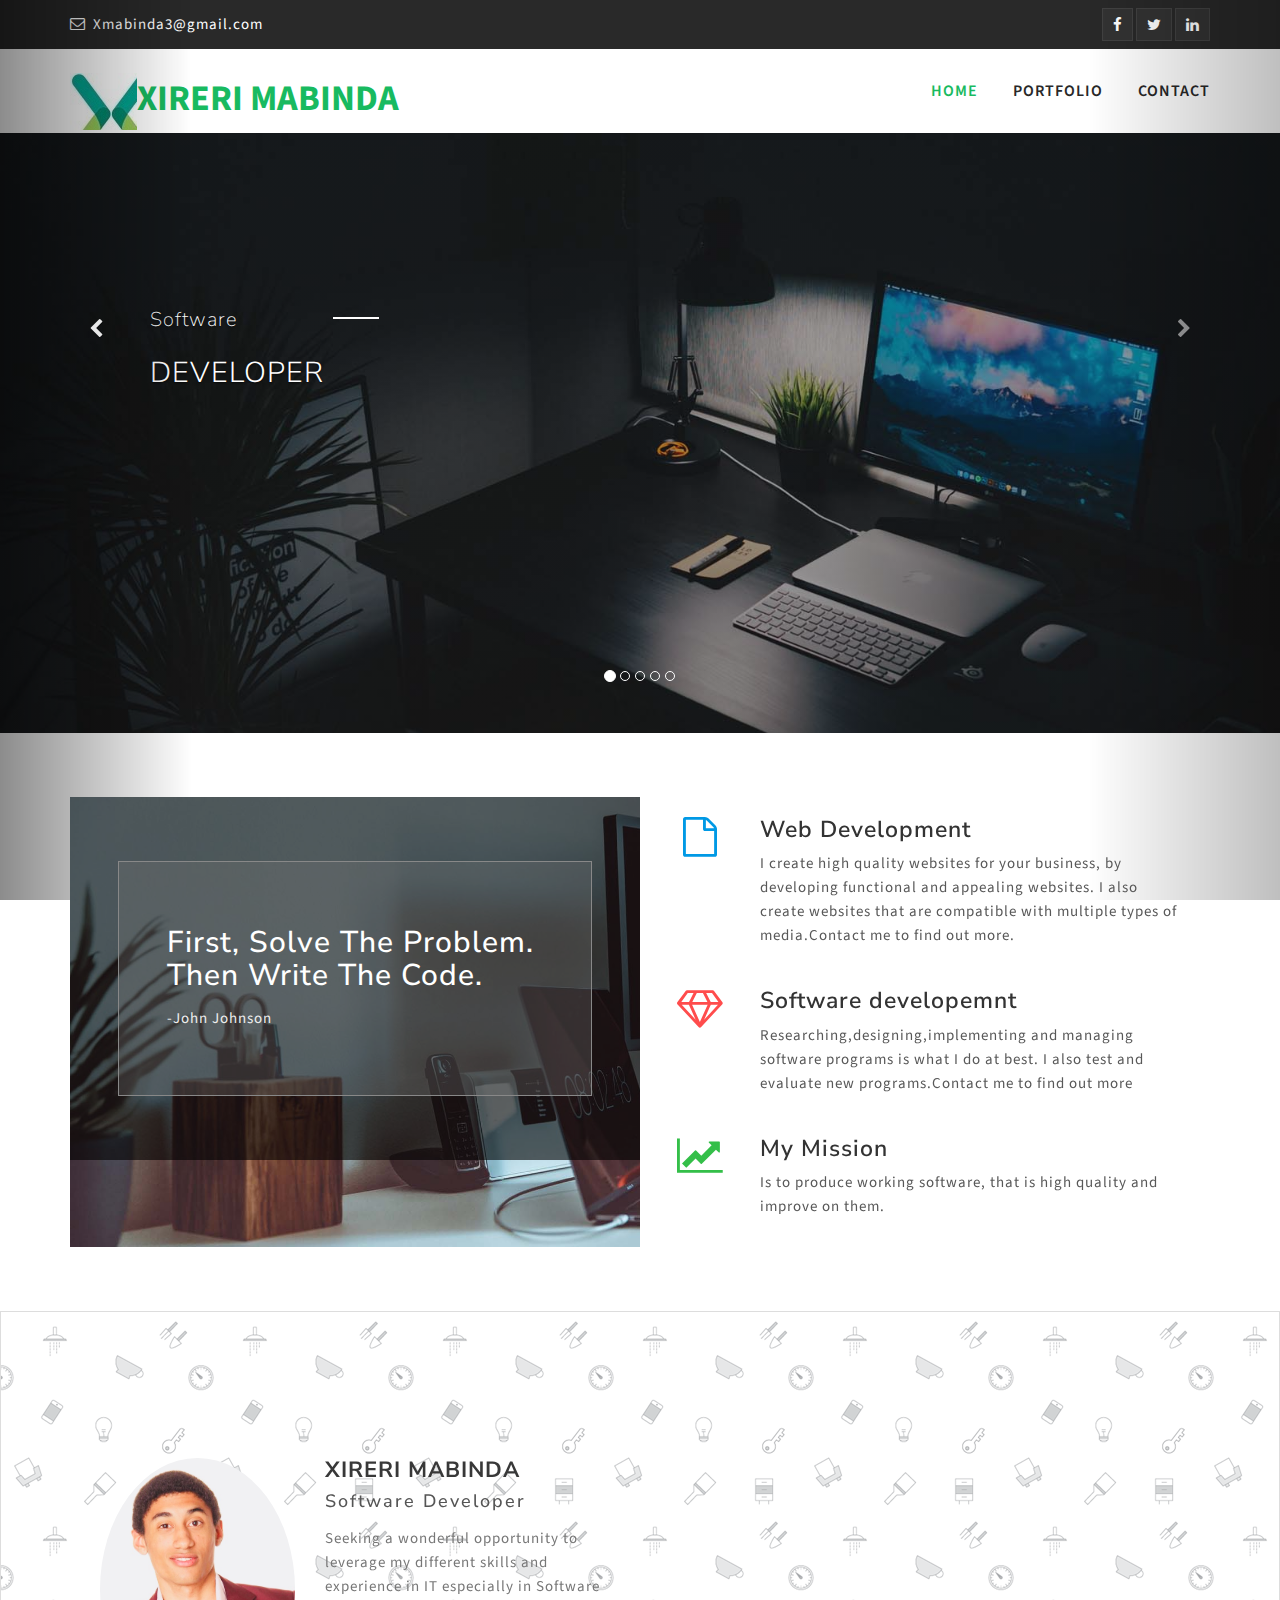
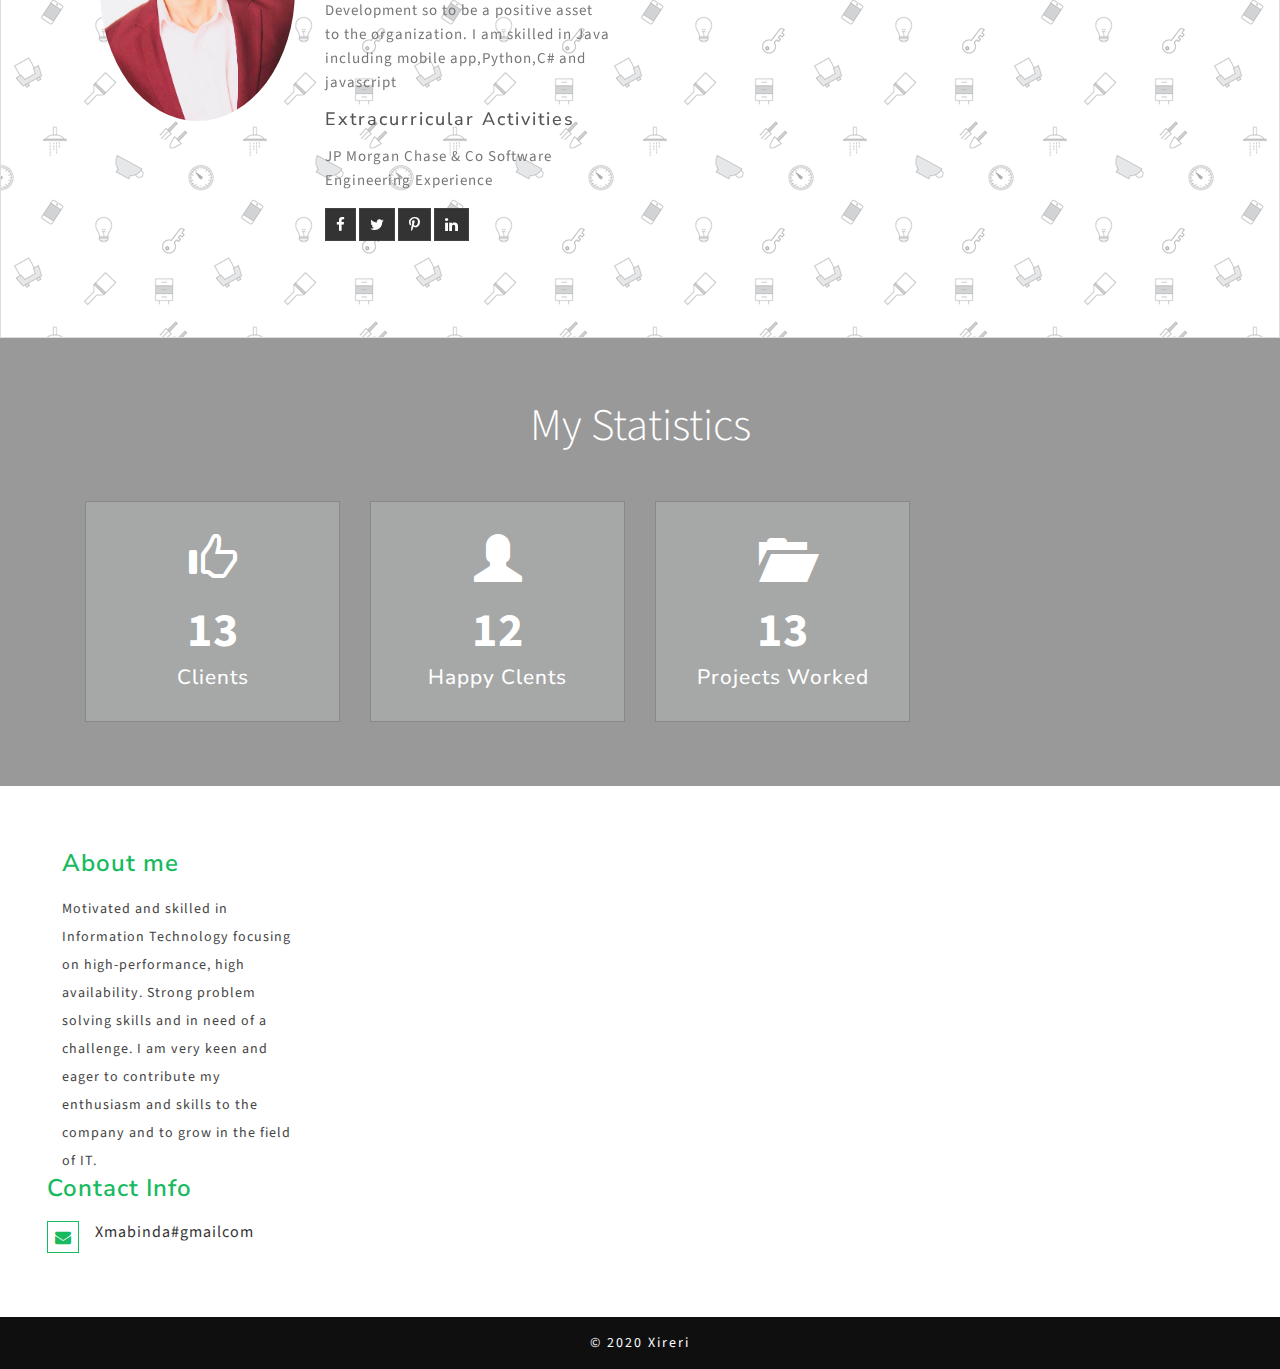
<file: index.html>
﻿
<!DOCTYPE html>
<html>

<head>
	<title>Xireri | Home</title>
	<!--/tags -->
	<meta name="viewport" content="width=device-width, initial-scale=1">
	<meta http-equiv="Content-Type" content="text/html; charset=utf-8" />
	
	<script type="application/x-javascript">
		addEventListener("load", function () {
			setTimeout(hideURLbar, 0);
		}, false);

		function hideURLbar() {
			window.scrollTo(0, 1);
		}
	</script>
	<!--//tags -->
	
	<!-- FlexSlider css -->
		<link rel="stylesheet" href="css/flexslider.css" type="text/css" media="screen" />
	<!-- //FlexSlider css -->

	<link href="css/bootstrap.css" rel="stylesheet" type="text/css" media="all" />
	<link href="css/style.css" rel="stylesheet" type="text/css" media="all" />
	
	<!-- for bootstrap carousel slider -->
	<link rel="stylesheet" href="css/owl.carousel.css" type="text/css" media="all">
	<link rel="stylesheet" href="css/owl.theme.css" type="text/css" media="all">
	<!-- //for bootstrap carousel slider -->
	
	<!-- fontawesome icons  -->
	<link href="css/font-awesome.css" rel="stylesheet">
	
	<!-- google fonts -->
	<link href="//fonts.googleapis.com/css?family=Nunito+Sans:200,200i,300,300i,400,400i,600,600i,700,700i,800,800i,900,900i&amp;subset=latin-ext,vietnamese" rel="stylesheet">
	<link href="//fonts.googleapis.com/css?family=Source+Sans+Pro:200,200i,300,300i,400,400i,600,600i,700,700i,900,900i&amp;subset=cyrillic,cyrillic-ext,greek,greek-ext,latin-ext,vietnamese" rel="stylesheet">
	<!-- //google fonts -->
		
</head>

<body>
	
<!-- header -->
<div class="header">
	<div class="header_top_menu">
		<div class="container">
			<div class="top_header_left">
				<ul>
					<li><i class="fa fa-envelope-o" aria-hidden="true"></i> <a href="mailto:info@example.com"></a>Xmabinda3@gmail.com</li>
				</ul>
			</div>
			<div class="top_header_right">
				<div class="connect-social-icons text-left">
					<a class="facebook" href="https://www.facebook.com/xireri.mabinda"><i class="fa fa-facebook"></i></a>
					<a class="twitter" href="https://www.instagram.com/x_kambrook/?hl=en"><i class="fa fa-twitter"></i></a>
					<a class="linkedin" href="#"><i class="fa fa-linkedin"></i></a>
					
				</div>
			</div>
			<div class="clearfix"> </div>
		</div>
	</div>
	<div class="content white nav-info">
		<nav class="navbar navbar-default" role="navigation">
			<div class="container">
				<div class="navbar-header">
					<button type="button" class="navbar-toggle" data-toggle="collapse" data-target="#bs-example-navbar-collapse-1">
				<span class="sr-only">Toggle navigation</span>
				<span class="icon-bar"></span>
				<span class="icon-bar"></span>
				<span class="icon-bar"></span>
			</button>
					<a class="navbar-brand" href="index.html">
						<h1><h1><img src="images/logox.jpg">Xireri Mabinda</h1>
                        <p></p>
					</a>
				</div>
				<!--/.navbar-header-->
				<div class="collapse navbar-collapse" id="bs-example-navbar-collapse-1">
					<nav>
						<ul class="nav navbar-nav">
							<li class="active"><a href="index.html">Home</a></li>
							<li><a href="portfolio.html">Portfolio</a></li>
							<li><a href="contact.html">Contact</a></li>
						</ul>
					</nav>
				</div>
				<!--/.navbar-collapse-->
				<!--/.navbar-->
			</div>
		</nav>
	</div>
</div>
<!-- //header -->

<!-- banner -->
<div id="myCarousel" class="carousel slide" data-ride="carousel">
	<!-- Indicators -->
	<ol class="carousel-indicators">
		<li data-target="#myCarousel" data-slide-to="0" class="active"></li>
		<li data-target="#myCarousel" data-slide-to="1" class=""></li>
		<li data-target="#myCarousel" data-slide-to="2" class=""></li>
		<li data-target="#myCarousel" data-slide-to="3" class=""></li>
		<li data-target="#myCarousel" data-slide-to="4" class=""></li>
	</ol>
	<div class="carousel-inner" role="listbox">
		<div class="item active">
			<div class="container">
				<div class="carousel-caption">
					<div class="col-md-6 banner_left">
						<h4>Software</h4>
						<h3>Developer</h3>
					</div>
					<div class="col-md-6 banner_right">
						<p></p>
						<div class="port_second-button top_ban_button">
							
						</div>
					</div>
					<div class="clearfix"></div>
				</div>
			</div>
		</div>
		<div class="item item3">
			<div class="container">
				<div class="carousel-caption">
					<h3>Web Developer</span></h3>
					<p></p>
					
				</div>
			</div>
		</div>
		<div class="item item4">
			<div class="container">
				<div class="carousel-caption text-right">
					<h3>My <span>Mission</span></h3>
					<p>See below</p>
					
				</div>
			</div>
		</div>
			</div>
		</div>
	</div>
	<a class="left carousel-control" href="#myCarousel" role="button" data-slide="prev">
		<span class="fa fa-chevron-left" aria-hidden="true"></span>
		<span class="sr-only">Previous</span>
	</a>
	<a class="right carousel-control" href="#myCarousel" role="button" data-slide="next">
		<span class="fa fa-chevron-right" aria-hidden="true"></span>
		<span class="sr-only">Next</span>
	</a>
	<!-- The Modal -->
</div>
<!-- //banner -->

<!-- banner bottom -->
<div class="welcome">
	<div class="container">
		<div class="col-md-6 welcome_left">
			<div class="layer1">
				<div class="welcome_left_info">
					<h3>First, solve the problem. Then Write the code.</h3>
					<p>-John Johnson</p>
					
				</div>
			</div>
		</div>
		<div class="col-md-6 welcome_right">
			<div class="inner_grid1">
				<div class="col-md-2 icon color1">
					<span class="fa fa-file-o" aria-hidden="true"></span>
				</div>
				<div class="col-md-10 grid_info">
					<h3>Web Development</h3>
					<p>I create high quality websites for your business, by developing functional and appealing websites. I also create websites that are compatible with multiple types of media.Contact me to find out more.</p>
				</div>
				<div class="clearfix"></div>
			</div>
			<div class="inner_grid1">
				<div class="col-md-2 icon color2">
					<span class="fa fa-diamond" aria-hidden="true"></span>
				</div>
				<div class="col-md-10 grid_info">
					<h3>Software developemnt</h3>
					<p>Researching,designing,implementing and managing software programs is what I do at best. I also test and evaluate new programs.Contact me to find out more</p>
				</div>
				<div class="clearfix"></div>
			</div>
			<div class="inner_grid1">
				<div class="col-md-2 icon color3">
					<span class="fa fa-line-chart" aria-hidden="true"></span>
				</div>
				<div class="col-md-10 grid_info">
					<h3>My Mission</h3>
					<p> Is to produce working software, that is high quality and improve on them.</p>
				</div>
				<div class="clearfix"></div>
			</div>
		</div>
		<div class="clearfix"></div>
	</div>
</div>
<!-- //banner bottom -->

<!-- me-->
<div class="team" id="team">
	<h3 class="heading"></h3>
	<div class="container">
		<div class="flexslider-info">
			<section class="slider">
				<div class="flexslider">
					<ul class="slides">
						<li>
							<div class="slider-info1">
								<div class="col-md-6">
									<div class="col-md-5 team-grid-1">
										<img src="images/Xireri.jpg" alt="" />
									</div>
									<div class="col-md-7 team-grid-2">
										<h4>Xireri Mabinda</h4>
										<h5 style="bold"> Software Developer</h5>
										<p>Seeking a wonderful opportunity to leverage my different skills and experience in IT especially in Software Development so to be a positive asset to the organization. I am skilled in Java including mobile app,Python,C# and javascript</p>
										<h5 style="bold">Extracurricular activities</h5>
										<p>JP Morgan Chase & Co Software Engineering Experience</p>
										<div class="connect-social-icons text-left">
											<a class="facebook" href="https://www.facebook.com/xireri.mabinda"><i class="fa fa-facebook"></i></a>
											<a class="twitter" href="https://www.instagram.com/x_kambrook/?hl=en"><i class="fa fa-twitter"></i></a>
											<a class="pinterest" href="#"><i class="fa fa-pinterest-p"></i></a>
											<a class="linkedin" href="#"><i class="fa fa-linkedin"></i></a>
										</div>
									</div>
									<div class="clearfix"></div>
								</div>
								
									
									<div class="clearfix"></div>
								</div>
									<div class="clearfix"></div>
							</div>
						</li>
						
					</ul>
				</div>
			</section>
		</div>
	</div>
</div>
<!-- //Team -->



		
		
		<div class="clearfix"> </div>
	</div>
</div>
<!-- testimonials free consulting -->

<!-- counter -->
<div class="services-bottom stats">
	<div class="banner-dott1">
		<div class="container">
			<h3 class="heading">My Statistics</h3>
		<div class="stats-counter">
		  <div class="col-md-3 counter_stats_grid-top">
			<div class="counter_stats_grid">
				<div class="stats_count_grid_left">
				<span class="glyphicon glyphicon-thumbs-up" aria-hidden="true"></span>
				</div>
				<div class="stats_count_grid_right">
					<p class="counter">13</p> 
				</div>
				<div class="clearfix"> </div>
				<h4>Clients</h4>
			</div>
		</div>
		<div class="col-md-3 counter_stats_grid-top">
			<div class="counter_stats_grid">
				<div class="stats_count_grid_left">
					<span class="glyphicon glyphicon-user" aria-hidden="true"></span>
				</div>
				<div class="stats_count_grid_right">
					<p class="counter">12</p> 
				</div>
				<div class="clearfix"> </div>
				<h4>Happy Clents</h4>
			</div>
		</div>
		<div class="col-md-3 counter_stats_grid-top">
			<div class="counter_stats_grid">
				<div class="stats_count_grid_left">
					<span class="glyphicon glyphicon-folder-open" aria-hidden="true"></span>
				</div>
				<div class="stats_count_grid_right">
					<p class="counter">13</p> 
				</div>
				<div class="clearfix"> </div>
				<h4>Projects Worked</h4>
			</div>
		</div>
		
			<div class="clearfix"> </div>
		</div>
	</div>
	</div>
</div>
<!-- //counter -->


<!-- footer -->
<div class="footer_top_head">
	<div class="container-fluid">
		<div class="col-md-3 footer_grid">
			<h3>About me</h3>
			<p>Motivated and skilled in Information Technology focusing on high-performance, high availability. Strong problem solving skills and in need of a challenge.  I am very keen and eager to contribute my enthusiasm and skills to the company and to grow in the field of IT.
			
		</div>
		
		</div>
		<div class="col-md-3 footer_grid">
			<h3>Contact Info</h3>
			<ul class="address">
				<li><i class="fa fa-envelope" aria-hidden="true"></i><a href="mailto:info@example.com"></a>Xmabinda#gmailcom</li>
			</ul>
		</div>
		
		<div class="clearfix"> </div>
	</div>
</div>
<div class="footer_main">
	<div class="container">
		<div class="footer_bottom1">
			<p>© 2020 Xireri</p>
		</div>
	</div>
</div>
<!-- //footer -->

	
	<!-- js -->
	<script type="text/javascript" src="js/jquery-2.1.4.min.js"></script>

	<script type="text/javascript" src="js/bootstrap-3.1.1.min.js"></script>
	
	<!-- stats -->
	<script src="js/jquery.waypoints.min.js"></script>
	<script src="js/jquery.countup.js"></script>
	<script>
		$('.counter').countUp();
	</script>
	<!-- //stats -->

	<!-- owl carousel -->
	<script src="js/owl.carousel.js"></script>
	<script>
		$(document).ready(function () {
			$("#owl-demo").owlCarousel({

				autoPlay: 3000, //Set AutoPlay to 3 seconds
				autoPlay: true,
				items: 3,
				itemsDesktop: [991, 2],
				itemsDesktopSmall: [414, 4]

			});
		}); 
	</script>
	<!-- //owl carousel -->
	
	<!-- Responsive slider  -->
	<script src="js/responsiveslides.min.js"></script>
	<script>
		$(function () {
			$("#slider4").responsiveSlides({
				auto: true,
				pager: true,
				nav: true,
				speed: 1000,
				namespace: "callbacks",
				before: function () {
					$('.events').append("<li>before event fired.</li>");
				},
				after: function () {
					$('.events').append("<li>after event fired.</li>");
				}
			});
		});
	</script>
	<!-- //Responsive slider  -->

	<!-- Flex slider-script -->
	<script defer src="js/jquery.flexslider.js"></script>
		<script type="text/javascript">
		
		$(window).load(function(){
		  $('.flexslider').flexslider({
			animation: "slide",
			start: function(slider){
			  $('body').removeClass('loading');
			}
		  });
		});
	  </script>
	<!-- //Flex slider-script -->
	
	<!-- start-smooth-scrolling -->
	<script src="js/move-top.js"></script>
	<script src="js/easing.js"></script>
	<script>
		jQuery(document).ready(function ($) {
			$(".scroll").click(function (event) {
				event.preventDefault();

				$('html,body').animate({
					scrollTop: $(this.hash).offset().top
				}, 1000);
			});
		});
	</script>
	<!-- //end-smooth-scrolling -->
	
	<!-- smooth-scrolling-of-move-up -->
	<script>
		$(document).ready(function () {
			/*
			var defaults = {
				containerID: 'toTop', // fading element id
				containerHoverID: 'toTopHover', // fading element hover id
				scrollSpeed: 1200,
				easingType: 'linear' 
			};
			*/

			$().UItoTop({
				easingType: 'easeOutQuart'
			});

		});
	</script>
	<!-- //smooth-scrolling-of-move-up -->
	
	<!-- smooth scrolling js -->
	<script src="js/SmoothScroll.min.js"></script>
	<!-- //smooth scrolling js -->

</body>
</html>
</file>
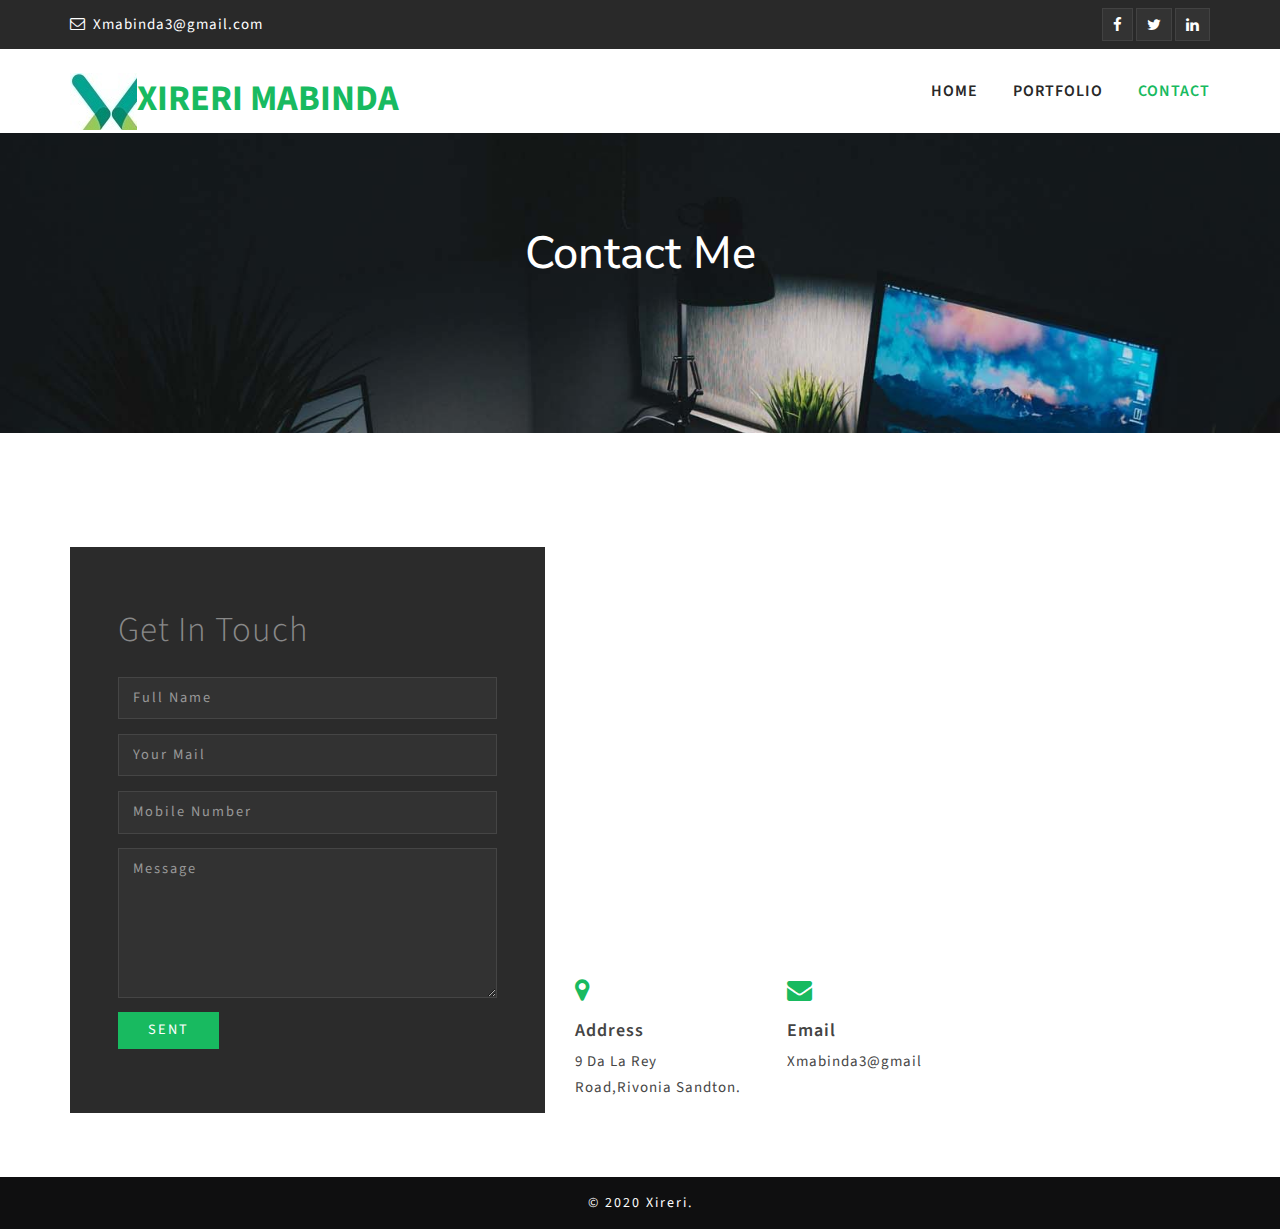
<file: contact.html>
<!DOCTYPE html>
<html>

<head>
	<title>Xireri | Contact</title>
	<!--/tags -->
	<meta name="viewport" content="width=device-width, initial-scale=1">
	<meta http-equiv="Content-Type" content="text/html; charset=utf-8" />
	<meta name="keywords" content="Corporation Responsive web template, Bootstrap Web Templates, Flat Web Templates, Android Compatible web template, 
Smartphone Compatible web template, free webdesigns for Nokia, Samsung, LG, SonyEricsson, Motorola web design" />
	<script type="application/x-javascript">
		addEventListener("load", function () {
			setTimeout(hideURLbar, 0);
		}, false);

		function hideURLbar() {
			window.scrollTo(0, 1);
		}
	</script>
	<!--//tags -->
	
	<link href="css/bootstrap.css" rel="stylesheet" type="text/css" media="all" />
	<link href="css/style.css" rel="stylesheet" type="text/css" media="all" />
	<link href="css/font-awesome.css" rel="stylesheet">
	<!-- //for bootstrap working -->
	
	<link href="//fonts.googleapis.com/css?family=Nunito+Sans:200,200i,300,300i,400,400i,600,600i,700,700i,800,800i,900,900i&amp;subset=latin-ext,vietnamese" rel="stylesheet">
	<link href="//fonts.googleapis.com/css?family=Source+Sans+Pro:200,200i,300,300i,400,400i,600,600i,700,700i,900,900i&amp;subset=cyrillic,cyrillic-ext,greek,greek-ext,latin-ext,vietnamese" rel="stylesheet">
		
</head>

<body>
	<!-- header -->
<div class="header">
	<div class="header_top_menu">
		<div class="container">
		<div class="top_header_left">
				<ul>
					<li><i class="fa fa-envelope-o" aria-hidden="true"></i> <a href="mailto:info@example.com"></a>Xmabinda3@gmail.com</li>
				</ul>
			</div>
			<div class="top_header_right">
				<div class="connect-social-icons text-left">
					<a class="facebook" href="https://www.facebook.com/xireri.mabinda"><i class="fa fa-facebook"></i></a>
					<a class="twitter" href="https://www.instagram.com/x_kambrook/?hl=en"><i class="fa fa-twitter"></i></a>
					<a class="linkedin" href="#"><i class="fa fa-linkedin"></i></a>
				</div>
			</div>
			<div class="clearfix"> </div>
		</div>
	</div>
		<div class="content white nav-info">
			<nav class="navbar navbar-default" role="navigation">
				<div class="container">
					<div class="navbar-header">
						<button type="button" class="navbar-toggle" data-toggle="collapse" data-target="#bs-example-navbar-collapse-1">
					<span class="sr-only">Toggle navigation</span>
					<span class="icon-bar"></span>
					<span class="icon-bar"></span>
					<span class="icon-bar"></span>
				</button>
						<a class="navbar-brand" href="index.html">
							<h1><img src="images/logox.jpg">Xireri Mabinda</h1>
							<p></p>
						</a>
					</div>
					<!--/.navbar-header-->
					<div class="collapse navbar-collapse" id="bs-example-navbar-collapse-1">
						<nav>
							<ul class="nav navbar-nav">
								<li><a href="index.html">Home</a></li>
								<li><a href="Portfolio.html">Portfolio</a></li>
								<li class="active"><a href="contact.html">Contact</a></li>
							</ul>
						</nav>
					</div>
					<!--/.navbar-collapse-->
					<!--/.navbar-->
				</div>
			</nav>
		</div>
	</div>
<!-- banner -->
<div class="banner">
	<h2>Contact Me</h2>
	<p><a href="index.html"></a></p>
</div>
<!--//banner -->

	
<!-- contact -->
<section class="contact" id="contact">
	<div class="container">
		<div class="contact-heading">
			<h3 class="heading"></h3>
		</div>
		<div class="contact-grids">
			<div class=" col-md-5 contact-form">
			<h4 class="heading">Get In Touch</h4>
				<form action="#" method="post">
						<input type="text" placeholder="Full Name" required=""/>
						<input type="email" placeholder="Your Mail" required=""/>
						<input type="text" placeholder="Mobile Number" required=""/>
						<textarea placeholder="Message" required=""></textarea>
						<div class="submit1">
							<input type="submit" value="sent">
						</div>
				</form>
			</div>
			<div class=" col-md-7 map">
				<iframe src="https://www.google.com/maps/embed?pb=!1m18!1m12!1m3!1d1792.0978606125022!2d28.05543399954396!3d-26.059859250370536!2m3!1f0!2f0!3f0!3m2!1i1024!2i768!4f13.1!3m3!1m2!1s0x1e9573aeb1382b49%3A0xa63784c7dfec0ba9!2s9%20De%20La%20Rey%20Rd%2C%20Edenburg%2C%20Sandton%2C%202128!5e0!3m2!1sen!2sza!4v1570700710699!5m2!1sen!2sza" width="600" height="450" frameborder="0" style="border:0;" allowfullscreen=""></iframe>
				<div class="col-md-4 contact-grid1">
					<i class="fa fa-map-marker" aria-hidden="true"></i>
					<div class="contact-right">
						<p>Address</p>
						<span>9 Da La Rey Road,Rivonia <span>Sandton.</span></span>
					</div>
				</div>
				
				<div class="col-md-4 contact-grid1">
					<i class="fa fa-envelope" aria-hidden="true"></i>
					<div class="contact-right">
						<p>Email</p>
						<a href="mailto:info@example.com">Xmabinda3@gmail</a>
						<a href="mailto:info@example1.com"></a>
					</div>
				</div>
				<div class="clearfix"></div>
			</div>
		</div>
	</div>
</section>
<!-- //contact -->




<!-- footer -->

		
		<div class="clearfix"> </div>
	</div>
</div>
<div class="footer_main">
	<div class="container">
				<div class="footer_bottom1">
					<p>© 2020 Xireri. </p>
				</div>
	</div>
</div>
<!-- //footer -->


	<!-- signin Model -->
	<!-- Modal1 -->
	<div class="modal fade" id="myModal1" tabindex="-1" role="dialog">
		<div class="modal-dialog">
			<!-- Modal content-->
			<div class="modal-content">
				<div class="modal-header">
					<button type="button" class="close" data-dismiss="modal">&times;</button>
				</div>
				<div class="modal-body modal-body-sub_grid">
					<div class="main-mailposi">
						<span class="fa fa-envelope-o" aria-hidden="true"></span>
					</div>
					<div class="modal_body_left modal_body_left1">
						<h3 class="heading_signin">LogIn To Your Account</h3>
						<form action="#" method="post">
							<div class="styled-input modal-styled-input-top">
								<input type="text" placeholder="User Name" name="Name" required="">
							</div>
							<div class="styled-input">
								<input type="password" placeholder="Password" name="password" required="">
							</div>
							<input type="submit" value="Sign In">
						</form>
						<div class="clearfix"></div>
					</div>
					<div class="clearfix"></div>
				</div>
			</div>
			<!-- //Modal content-->
		</div>
	</div>
	<!-- //Modal1 -->
	<!-- //signin Model -->

	
	
	<!-- js -->
	<script type="text/javascript" src="js/jquery-2.1.4.min.js"></script>

	<script type="text/javascript" src="js/bootstrap-3.1.1.min.js"></script>
	
	<!-- stats -->
	<script src="js/jquery.waypoints.min.js"></script>
	<script src="js/jquery.countup.js"></script>
	<script>
		$('.counter').countUp();
	</script>
	<!-- //stats -->

	<!-- owl carousel -->
	<script src="js/owl.carousel.js"></script>
	<script>
		$(document).ready(function () {
			$("#owl-demo").owlCarousel({

				autoPlay: 3000, //Set AutoPlay to 3 seconds
				autoPlay: true,
				items: 3,
				itemsDesktop: [991, 2],
				itemsDesktopSmall: [414, 4]

			});
		}); 
	</script>
	<!-- //owl carousel -->
<script src="js/responsiveslides.min.js"></script>
	<script>
		$(function () {
			$("#slider4").responsiveSlides({
				auto: true,
				pager: true,
				nav: true,
				speed: 1000,
				namespace: "callbacks",
				before: function () {
					$('.events').append("<li>before event fired.</li>");
				},
				after: function () {
					$('.events').append("<li>after event fired.</li>");
				}
			});
		});
	</script>

<!-- Flex slider-script -->
	<script defer src="js/jquery.flexslider.js"></script>
		<script type="text/javascript">
		
		$(window).load(function(){
		  $('.flexslider').flexslider({
			animation: "slide",
			start: function(slider){
			  $('body').removeClass('loading');
			}
		  });
		});
	  </script>
<!-- //Flex slider-script -->
<!-- start-smooth-scrolling -->
	<script src="js/move-top.js"></script>
	<script src="js/easing.js"></script>
	<script>
		jQuery(document).ready(function ($) {
			$(".scroll").click(function (event) {
				event.preventDefault();

				$('html,body').animate({
					scrollTop: $(this.hash).offset().top
				}, 1000);
			});
		});
	</script>
	<!-- //end-smooth-scrolling -->
	<!-- smooth-scrolling-of-move-up -->
	<script>
		$(document).ready(function () {
			/*
			var defaults = {
				containerID: 'toTop', // fading element id
				containerHoverID: 'toTopHover', // fading element hover id
				scrollSpeed: 1200,
				easingType: 'linear' 
			};
			*/

			$().UItoTop({
				easingType: 'easeOutQuart'
			});

		});
	</script>
	<!-- //smooth-scrolling-of-move-up -->
	
	<!-- smooth scrolling js -->
	<script src="js/SmoothScroll.min.js"></script>
	<!-- //smooth scrolling js -->

</body>
</html>
</file>
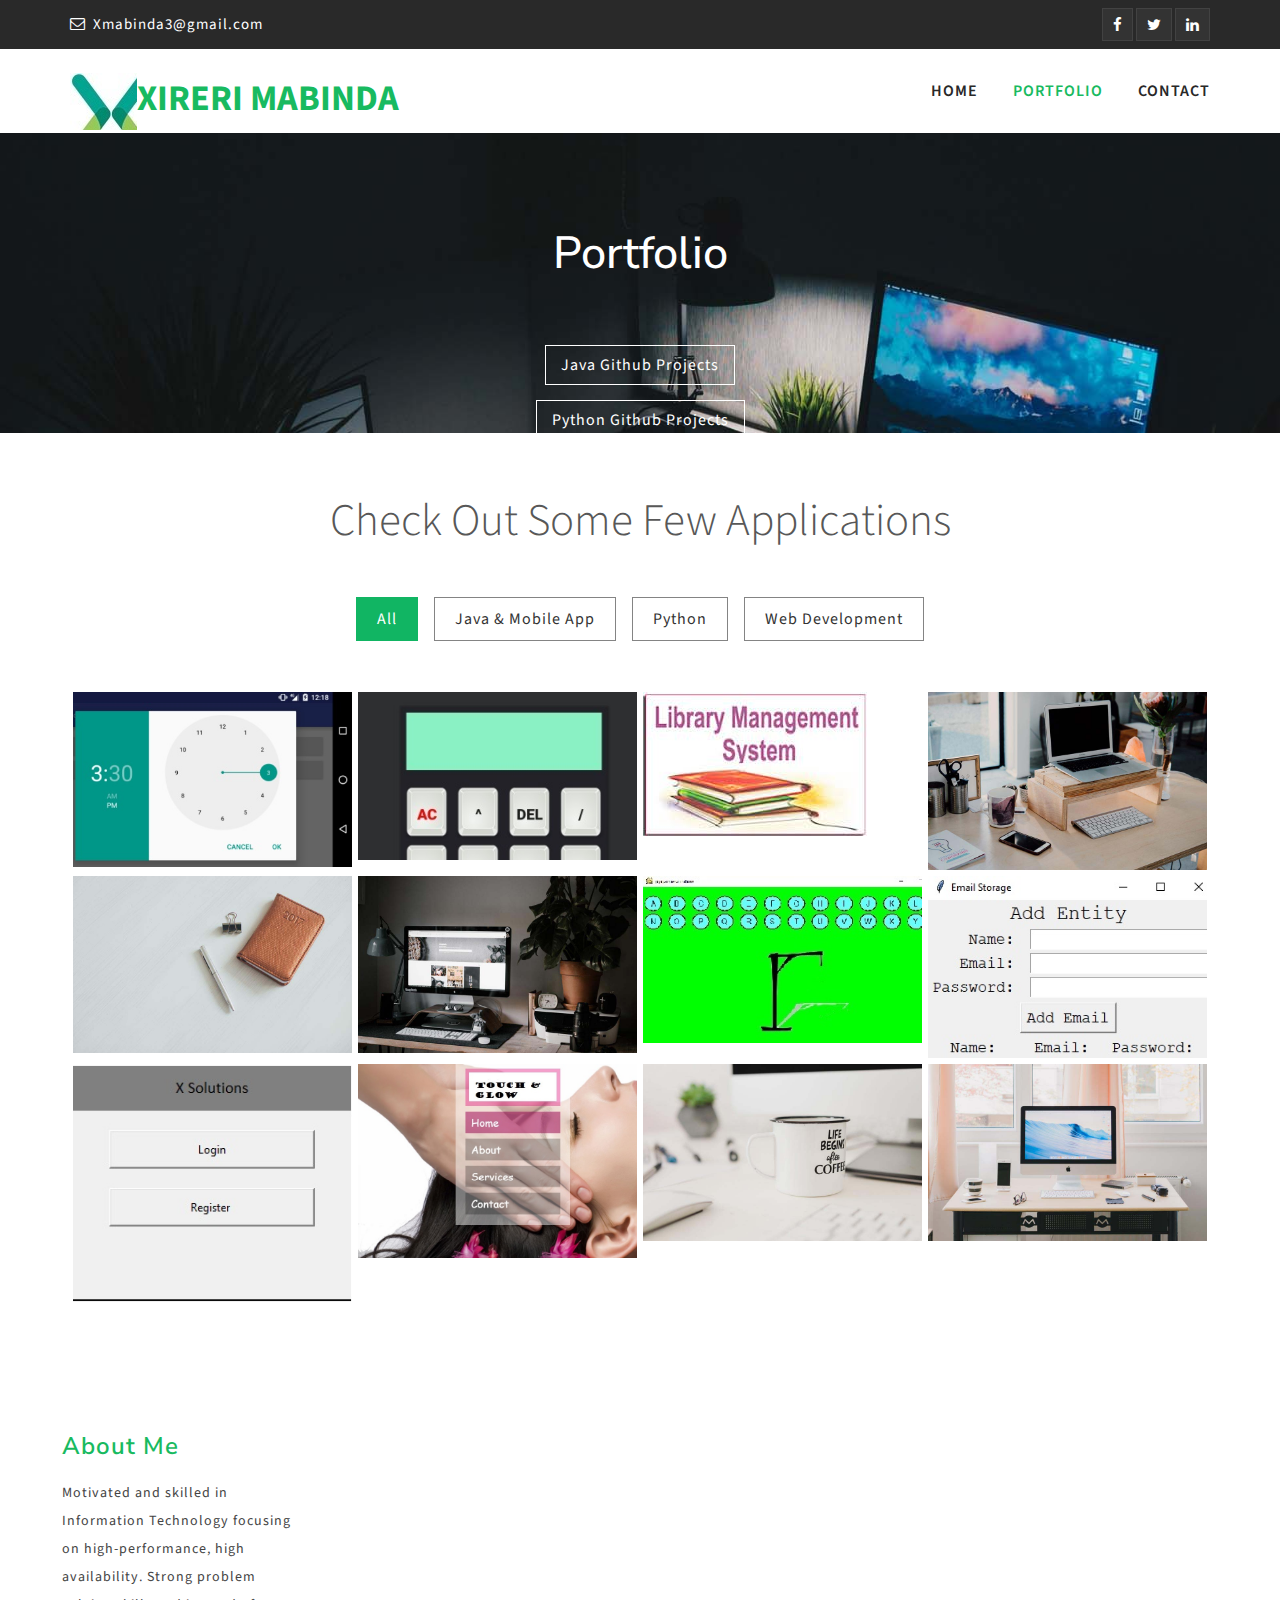
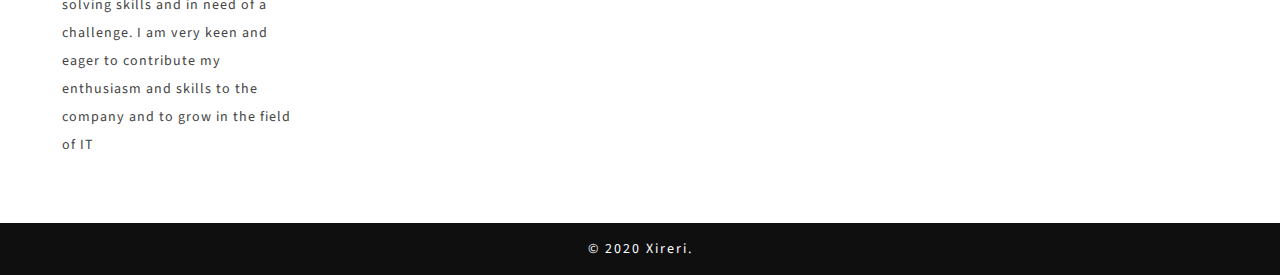
<file: portfolio.html>
<!DOCTYPE html>
<html>

<head>
	<title>Xireri | Portfolio</title>
	<!--/tags -->
	<meta name="viewport" content="width=device-width, initial-scale=1">
	<meta http-equiv="Content-Type" content="text/html; charset=utf-8" />
	<meta name="keywords" content="Corporation Responsive web template, Bootstrap Web Templates, Flat Web Templates, Android Compatible web template, 
Smartphone Compatible web template, free webdesigns for Nokia, Samsung, LG, SonyEricsson, Motorola web design" />
	<script type="application/x-javascript">
		addEventListener("load", function () {
			setTimeout(hideURLbar, 0);
		}, false);

		function hideURLbar() {
			window.scrollTo(0, 1);
		}
	</script>
	<!--//tags -->
	
	<link href="css/bootstrap.css" rel="stylesheet" type="text/css" media="all" />
	<link href="css/style.css" rel="stylesheet" type="text/css" media="all" />
	<link href="css/font-awesome.css" rel="stylesheet">
	<!-- //for bootstrap working -->
	
	<!-- Portfolio-CSS -->
	<link href="css/prettyPhoto.css" rel="stylesheet" type="text/css" />

	<link href="//fonts.googleapis.com/css?family=Nunito+Sans:200,200i,300,300i,400,400i,600,600i,700,700i,800,800i,900,900i&amp;subset=latin-ext,vietnamese" rel="stylesheet">
	<link href="//fonts.googleapis.com/css?family=Source+Sans+Pro:200,200i,300,300i,400,400i,600,600i,700,700i,900,900i&amp;subset=cyrillic,cyrillic-ext,greek,greek-ext,latin-ext,vietnamese" rel="stylesheet">
		
</head>

<body>
	<!-- header -->
<div class="header">
	<div class="header_top_menu">
		<div class="container">
		<div class="top_header_left">
				<ul>
					<li><i class="fa fa-envelope-o" aria-hidden="true"></i> <a href="mailto:info@example.com">Xmabinda3@gmail.com</a></li>
				</ul>
			</div>
			<div class="top_header_right">
				<div class="connect-social-icons text-left">
					<a class="facebook" href="https://www.facebook.com/xireri.mabinda"><i class="fa fa-facebook"></i></a>
					<a class="twitter" href="https://www.instagram.com/x_kambrook/?hl=en"><i class="fa fa-twitter"></i></a>
					<a class="linkedin" href="#"><i class="fa fa-linkedin"></i></a>
				</div>
			</div>
			<div class="clearfix"> </div>
		</div>
	</div>
		<div class="content white nav-info">
			<nav class="navbar navbar-default" role="navigation">
				<div class="container">
					<div class="navbar-header">
						<button type="button" class="navbar-toggle" data-toggle="collapse" data-target="#bs-example-navbar-collapse-1">
					<span class="sr-only">Toggle navigation</span>
					<span class="icon-bar"></span>
					<span class="icon-bar"></span>
					<span class="icon-bar"></span>
				</button>
						<a class="navbar-brand" href="index.html">
							<h1><img src="images/logox.jpg">Xireri Mabinda</h1>
							<p></p>
						</a>
					</div>
					<!--/.navbar-header-->
					<div class="collapse navbar-collapse" id="bs-example-navbar-collapse-1">
						<nav>
							<ul class="nav navbar-nav">
								<li><a href="index.html">Home</a></li>
								<li class="active"><a href="portfolio.html">Portfolio</a></li>
								<li><a href="contact.html">Contact</a></li>
							</ul>
						</nav>
					</div>
					<!--/.navbar-collapse-->
					<!--/.navbar-->
				</div>
			</nav>
		</div>
	</div>
<!-- banner -->
<div class="banner">
	<h2>Portfolio</h2>
	<p><a href="index.html"></a></p>
	<li  class="read" align="center">
				<a href="https://github.com/xireri/Java">Java Github projects</a>
			    </li>
				<li class="read" align="center">
				<a href="https://github.com/xireri/Python">Python Github projects</a>
				</li>
</div>
<!--//banner -->

<!-- Portfolio -->

	<div class="portfolio port_grid port_second" id="portfolio">
		<div class="container">

			<h3 class="heading">Check out some few applications</h3>
			<ul class="portfolio-categ filter">
				<li class="port-filter all active">
					<a href="#">All</a>
				</li>
				<li class="cat-item-1">
					<a href="#" title="programming">Java & Mobile App</a>
				</li>
				<li class="cat-item-2">
					<a href="#" title="Business">Python</a>
				</li>
				<li class="cat-item-3">
					<a href="#" title="Strategy">Web Development</a>
				</li>
			</ul>
			


			<ul class="portfolio-area">

				<li class="portfolio-item2" data-id="id-0" data-type="cat-item-1">
					<div>
						<span class="image-block img-hover">
							<a class="image-zoom" href="images/date.jpg" rel="prettyPhoto[gallery]">
								<figure>
									<img src="images/date.jpg" class="img-responsive port_grid port_second" alt="Corporation">
									<figcaption>
										<h3>Time-picker app</h3>
									</figcaption>
								</figure>
							</a>
						</span>
					</div>
				</li>


				<li class="portfolio-item2" data-id="id-1" data-type="cat-item-1">
					<div>
						<span class="image-block">
							<a class="image-zoom" href="images/calculator.jpg" rel="prettyPhoto[gallery]">
								<figure>
									<img src="images/calculator.jpg" class="img-responsive port_grid port_second" alt="Corporation">
									<figcaption>
										<h3>Calculator App</h3>
									</figcaption>
								</figure>
							</a>
						</span>
					</div>
				</li>


				<li class="portfolio-item2" data-id="id-2" data-type="cat-item-1">
					<div>
						<span class="image-block">
							<a class="image-zoom" href="images/lbs.jpg" rel="prettyPhoto[gallery]">
								<figure>
									<img src="images/lbs.jpg" class="img-responsive port_grid port_second" alt="Corporation">
									<figcaption>
										<h3>Library Management System</h3>
									</figcaption>
								</figure>
							</a>
						</span>
					</div>
				</li>


				<li class="portfolio-item2" data-id="id-3" data-type="cat-item-1">
					<div>
						<span class="image-block">
							<a class="image-zoom" href="images/g4.jpg" rel="prettyPhoto[gallery]">
								<figure>
									<img src="images/g4.jpg" class="img-responsive port_grid port_second" alt="Corporation">
									<figcaption>
										<h3>Time</h3>
									</figcaption>
								</figure>
							</a>
						</span>
					</div>
				</li>


				<li class="portfolio-item2" data-id="id-4" data-type="cat-item-1">
					<div>
						<span class="image-block">
							<a class="image-zoom" href="images/g5.jpg" rel="prettyPhoto[gallery]">
								<figure>
									<img src="images/g5.jpg" class="img-responsive port_grid port_second" alt="Corporation">
									<figcaption>
										<h3>Rainbow</h3>
									</figcaption>
								</figure>
							</a>
						</span>
					</div>
				</li>


				<li class="portfolio-item2" data-id="id-5" data-type="cat-item-1">
					<div>
						<span class="image-block">
							<a class="image-zoom" href="images/g6.jpg" rel="prettyPhoto[gallery]">
								<figure>
									<img src="images/g6.jpg" class="img-responsive port_grid port_second" alt="Corporation">
									<figcaption>
										<h3>Fizzbuzz</h3>
									</figcaption>
								</figure>
							</a>
						</span>
					</div>
				</li>
				<li class="portfolio-item2" data-id="id-5" data-type="cat-item-2">
					<div>
						<span class="image-block">
							<a class="image-zoom" href="images/hangman.jpg" rel="prettyPhoto[gallery]">
								<figure>
									<img src="images/hangman.jpg" class="img-responsive port_grid port_second" alt="Corporation">
									<figcaption>
										<h3>Hangman Game</h3>
									</figcaption>
								</figure>
							</a>
						</span>
					</div>
				</li>


				<li class="portfolio-item2" data-id="id-6" data-type="cat-item-2">
					<div>
						<span class="image-block">
							<a class="image-zoom" href="images/email.jpg" rel="prettyPhoto[gallery]">
								<figure>
									<img src="images/email.jpg" class="img-responsive port_grid port_second" alt="Corporation">
									<figcaption>
										<h3>Email/Register</h3>
									</figcaption>
								</figure>
							</a>
						</span>
					</div>
				</li>

				<li class="portfolio-item2" data-id="id-9" data-type="cat-item-2">
					<div>
						<span class="image-block">
							<a class="image-zoom" href="images/login.jpg" rel="prettyPhoto[gallery]">
								<figure>
									<img src="images/login.jpg" class="img-responsive port_grid port_second" alt="Corporation">
									<figcaption>
										<h3>Login & Register</h3>
									</figcaption>
								</figure>
							</a>
						</span>
					</div>
				</li>

				<li class="portfolio-item2" data-id="id-7" data-type="cat-item-3">
					<div>
						<span class="image-block">
							<a class="image-zoom" href="images/touch.jpg" rel="prettyPhoto[gallery]">
								<figure>
									<img src="images/touch.jpg" class="img-responsive port_grid port_second" alt="Corporation">
									<figcaption>
										<h3>Touch & Glow Beauty Spa</h3>
									</figcaption>
								</figure>
							</a>
						</span>
					</div>
				</li>
				<li class="portfolio-item2" data-id="id-9" data-type="cat-item-1">
					<div>
						<span class="image-block">
							<a class="image-zoom" href="images/g10.jpg" rel="prettyPhoto[gallery]">
								<figure>
									<img src="images/g10.jpg" class="img-responsive port_grid port_second" alt="Corporation">
									<figcaption>
										<h3>Grosspay/Netpay</h3>
									</figcaption>
								</figure>
							</a>
						</span>
					</div>
				</li>

				<li class="portfolio-item2" data-id="id-8" data-type="cat-item-1">
					<div>
						<span class="image-block">
							<a class="image-zoom" href="images/g2.jpg" rel="prettyPhoto[gallery]">
								<figure>
									<img src="images/g2.jpg" class="img-responsive port_grid port_second" alt="Corporation">
									<figcaption>
										<h3>2 numbers</h3>
									</figcaption>
								</figure>
							</a>
						</span>
					</div>
				</li>
				<div class="column-clear"></div>
			</ul>
			<!--end portfolio-area -->
		</div>
	</div>
<!-- //Portfolio -->

	


<!-- footer -->
<div class="footer_top_head">
	<div class="container-fluid">
		<div class="col-md-3 footer_grid">
			<h3>About Me</h3>
			<p>Motivated and skilled in Information Technology focusing on high-performance, high availability. Strong problem solving skills and in need of a challenge.  I am very keen and eager to contribute my enthusiasm and skills to the company and to grow in the field of IT</p>
			
		</div>
		
		
		<div class="clearfix"> </div>
	</div>
</div>
<div class="footer_main">
	<div class="container">
				<div class="footer_bottom1">
					<p>© 2020 Xireri. </p>
				</div>
	</div>
</div>
<!-- //footer -->


	<!-- signin Model -->
	<!-- Modal1 -->
	<div class="modal fade" id="myModal1" tabindex="-1" role="dialog">
		<div class="modal-dialog">
			<!-- Modal content-->
			<div class="modal-content">
				<div class="modal-header">
					<button type="button" class="close" data-dismiss="modal">&times;</button>
				</div>
				<div class="modal-body modal-body-sub_grid">
					<div class="main-mailposi">
						<span class="fa fa-envelope-o" aria-hidden="true"></span>
					</div>
					<div class="modal_body_left modal_body_left1">
						<h3 class="heading_signin"></h3>
						<form action="#" method="post">
							<div class="styled-input modal-styled-input-top">
								<input type="text" placeholder="User Name" name="Name" required="">
							</div>
							<div class="styled-input">
								<input type="password" placeholder="Password" name="password" required="">
							</div>
							<input type="submit" value="Sign In">
						</form>
						<div class="clearfix"></div>
					</div>
					<div class="clearfix"></div>
				</div>
			</div>
			<!-- //Modal content-->
		</div>
	</div>
	<!-- //Modal1 -->
	<!-- //signin Model -->

	
	
	<!-- js -->
	<script type="text/javascript" src="js/jquery-2.1.4.min.js"></script>

	<script type="text/javascript" src="js/bootstrap-3.1.1.min.js"></script>
	
<!-- start-smooth-scrolling -->
	<script src="js/move-top.js"></script>
	<script src="js/easing.js"></script>
	<script>
		jQuery(document).ready(function ($) {
			$(".scroll").click(function (event) {
				event.preventDefault();

				$('html,body').animate({
					scrollTop: $(this.hash).offset().top
				}, 1000);
			});
		});
	</script>
	<!-- //end-smooth-scrolling -->
	<!-- smooth-scrolling-of-move-up -->
	<script>
		$(document).ready(function () {
			/*
			var defaults = {
				containerID: 'toTop', // fading element id
				containerHoverID: 'toTopHover', // fading element hover id
				scrollSpeed: 1200,
				easingType: 'linear' 
			};
			*/

			$().UItoTop({
				easingType: 'easeOutQuart'
			});

		});
	</script>
	<!-- //smooth-scrolling-of-move-up -->
	
	<!-- smooth scrolling js -->
	<script src="js/SmoothScroll.min.js"></script>
	<!-- //smooth scrolling js -->

	<!-- jQuery-Photo-filter-lightbox-Gallery-plugin -->
	<script type="text/javascript" src="js/jquery-1.7.2.js"></script>
	<script src="js/jquery.quicksand.js" type="text/javascript"></script>
	<script src="js/script.js" type="text/javascript"></script>
	<script src="js/jquery.prettyPhoto.js" type="text/javascript"></script>
	<!-- //jQuery-Photo-filter-lightbox-Gallery-plugin -->
	
</body>
</html>
</file>
<file: css/style.css>
html,
body {
	margin: 0;
	font-size: 100%;
	background: #fff;
	font-family: 'Source Sans Pro', sans-serif;
}

body a {
	text-decoration: none;
	transition: 0.5s all;
	-webkit-transition: 0.5s all;
	-moz-transition: 0.5s all;
	-o-transition: 0.5s all;
	-ms-transition: 0.5s all;
}

a:hover {
	text-decoration: none;
}

input[type="button"],
input[type="submit"] {
	transition: 0.5s all;
	-webkit-transition: 0.5s all;
	-moz-transition: 0.5s all;
	-o-transition: 0.5s all;
	-ms-transition: 0.5s all;
}

h1,
h2,
h3,
h4,
h5,
h6 {
	margin: 0;
	font-family: 'Nunito Sans', sans-serif;
}

p {
	margin: 0;
	letter-spacing: 1px;
	font-size: 0.9em;
}

ul {
	margin: 0;
	padding: 0;
}

label {
	margin: 0;
}


/*-- header --*/

.top_header_left{
	float:left;
	margin: .3em 0 0;
}
.top_header_left ul li{
	display:inline-block;
	margin-right:2em;
	font-size:15px;
	color: #FFF;
    letter-spacing: 1px;
}
.top_header_left ul li i {
    padding-right:0.2em;
    color: #FFF;
}
.top_header_left ul li a{
	color:#FFF;
    letter-spacing: 1px;
	text-decoration:none;
}
.top_header_left ul li a:hover{
	color: #18ba60;
}
.top_header_right{
	float: right;
}
/*-- social-icons --*/
/*--top header start here--*/
.connect-social-icons.text-left a {
    display: inline-block;
}
.connect-social-icons i {
    font-size: 15px;
    background: #333;
    padding: 8px 10px;
    color: #fff;
    border: 1px solid #424242;
    transition: 0.5s all;
    -webkit-transition: 0.5s all;
    -o-transition: 0.5s all;
    -ms-transition: 0.5s all;
    -moz-transition: 0.5s all;
}
a.login {
    font-size: 15px;
    background: #18ba60;
    border: 1px solid #18ba60;
	color: #fff;
    padding: 5px 15px;
	text-transform: uppercase;
    font-weight: 600;
    letter-spacing: 1px;
}
a.login:hover {
    background: none;
    border: 1px solid #fff;
}
.connect-social-icons i:hover {
    background: transparent;
    color: #fff;
    border: 1px solid #fff;
    transition: 0.5s all;
    -webkit-transition: 0.5s all;
    -o-transition: 0.5s all;
    -ms-transition: 0.5s all;
    -moz-transition: 0.5s all;
}
.top-header-main {
    padding: 1em 0em;
}
.header-address h6 {
    font-size:0.9em;
    color: #fff;
    display: inline-block;
}
.logo h1 {
    font-size:2.5em;
}
.port_second_port_grid_banner_nav {
    margin: 0 auto;
    width: 100%;
    background: #333;
    padding: 0 2em;
}
.header_top_menu {
    background: #292929;
    padding: 0.5em 1em;
}
/*-- //social-icons --*/
.header-1 {
    background: url(../images/banner1.jpg) 0px 0px no-repeat;
    background-size: cover;
    min-height: 380px;
}
/*--header--*/

.content {
	margin: 0;
	padding: 0px;
}

.content p:last-child {
	margin: 0;
}

.content a.button {
	display: inline-block;
	padding: 10px 20px;
	background: #ff0;
	color: #000;
	text-decoration: none;
}

.content a.button:hover {
	background: #000;
	color: #ff0;
}

.content.title {
	position: relative;
	background: #333;
}

.navbar-nav {
	float: right;
	margin: 0;
}

.content.title h1 span.demo {
	display: inline-block;
	font-size: .5em;
	padding: 10px;
	background: #fff;
	color: #333;
	vertical-align: top;
}

.content.title .back-to-article {
	position: absolute;
	bottom: -20px;
	left: 20px;
}

.content.title .back-to-article a {
	padding: 10px 20px;
	background: #23B684;
	color: #fff;
	text-decoration: none;
}

.content.title .back-to-article a:hover {
	background: #23B684;
}

.content.title .back-to-article a i {
	margin-left: 5px;
}

.content.white {
	background: #fff;
	padding: 1em 0;
}

.content.black {
	background: #000;
}

.content.black p {
	color: #999;
}

.content.black p a {
	color: #08c;
}

.navbar {
	position: relative;
	min-height: 50px;
	margin-bottom: 0!important;
	border: 1px solid transparent;
}

.navbar-default {
	background-color: #fff;
	border-color: #fff;
}

.navbar-brand {
	float: left;
	padding: 0!important;
	font-size: 18px;
	line-height: 0px!important;
	height: 0px!important;
	text-transform: uppercase;
}

.navbar-default a.navbar-brand h1 {
	color: #18ba60;
	font-weight: bold;
    margin-top: 7px;
	font-family: 'Source Sans Pro', sans-serif;
}

.navbar-default .navbar-nav>li>a {
	color: #282828;
	font-size: 1em;
	letter-spacing: 1px;
	font-weight: 600;
	text-transform: uppercase;
    padding: 15px 0px 15px 15px;
}
.navbar > .container .navbar-brand, .navbar > .container-fluid .navbar-brand {
    margin-left: 0;
}

.navbar-nav>li>a {
	padding-top: 18px;
	padding-bottom: 15px;
}

.navbar-default .navbar-nav>li>a:hover,
.navbar-default .navbar-nav>li>a.active {
	color: #18ba60;
}
.navbar-default .navbar-nav>.open>a, .navbar-default .navbar-nav>.open>a:hover, .navbar-default .navbar-nav>.open>a:focus {
    background-color: rgba(35, 182, 132, 0);
    color: #18ba60;
}

.navbar-default .navbar-toggle:hover,
.navbar-default .navbar-toggle:focus {
	background-color: #202020;
}

.navbar-default .navbar-toggle .icon-bar {
	background-color: #fff;
}

.navbar-default .navbar-nav>.active>a:before {
	background: #ff4f81;
	transform: translateX(0);
	-webkit-transform: translateX(0);
	-moz-transform: translateX(0);
	-o-transform: translateX(0);
	-ms-transform: translateX(0);
}

.navbar-toggle {
	position: relative;
	float: right;
	margin-right: 0;
	padding: 9px 10px;
	margin-top: 8px;
	margin-bottom: 8px;
	background-color: #282828;
	background-image: none;
	border: 1px solid transparent;
	border-radius: 0;
}

.navbar-default .navbar-nav>.active>a,
.navbar-default .navbar-nav>.active>a:hover,
.navbar-default .navbar-nav>.active>a:focus {
	color: #18ba60;
	background: none;
}

.navbar-nav>li {
	float: left;
	margin-left: 20px;
}

.navbar-default .navbar-toggle {
	border-color: #202020;
}
.navbar-collapse {
	padding: 0;
}
.dropdown-menu .divider {
	height: 0;
	margin: 0;
	overflow: none;
	background: none;
}

.dropdown-menu .divider {
	border-bottom: 1px solid #E8E7EC;
	padding: 3px 0;
}

.main-content {
	padding: 3em 0;
}
.dropdown-menu {
    min-width: 150px;
    text-align: center;
    background: #FFF;
}
.dropdown-menu.columns-2 {
	min-width: 400px;
}

.dropdown-menu.columns-3 {
	min-width: 600px;
}

.dropdown-menu li a {
	padding: 8px 15px;
	font-size: 1em;
    letter-spacing: 1px;
    font-weight: 700;
    text-transform: uppercase;
	color:#000;
    text-align: left;
}
.dropdown-menu > li > a:hover, .dropdown-menu > li > a:focus {
    color: #18ba60;
    text-decoration: none;
    background-color: rgba(245, 245, 245, 0);
    padding-left: 20px;
}
.multi-column-dropdown {
	list-style: none;
}

.multi-column-dropdown li a {
	display: block;
	clear: both;
	line-height: 1.428571429;
	color: #333;
	white-space: normal;
}

.multi-column-dropdown li a:hover {
	text-decoration: none;
	color: #23B684;
	background: none;
}

@media (max-width:767px) {
	.dropdown-menu.multi-column {
		min-width: 240px !important;
		overflow-x: hidden;
	}
	.navbar-nav {
		float: left;
		margin: 0;
		margin-left: 0em;
		width: 100%;
		background: #fff;
		margin-top: 1em;
	}
}


/*-- banner --*/

.carousel .item {
	background: -webkit-linear-gradient(rgba(23, 22, 23, 0.2), rgba(23, 22, 23, 0.5)), url(../images/banner1.jpg) no-repeat;
	background: -moz-linear-gradient(rgba(23, 22, 23, 0.2), rgba(23, 22, 23, 0.5)), url(../images/banner1.jpg) no-repeat;
	background: -ms-linear-gradient(rgba(23, 22, 23, 0.2), rgba(23, 22, 23, 0.5)), url(../images/banner1.jpg) no-repeat;
	background: linear-gradient(rgba(23, 22, 23, 0.2), rgba(23, 22, 23, 0.5)), url(../images/banner1.jpg) no-repeat;
	background-size: cover;
}

.carousel .item.item2 {
	background: -webkit-linear-gradient(rgba(23, 22, 23, 0.2), rgba(23, 22, 23, 0.5)), url(../images/banner2.jpg) no-repeat;
	background: -moz-linear-gradient(rgba(23, 22, 23, 0.2), rgba(23, 22, 23, 0.5)), url(../images/banner2.jpg) no-repeat;
	background: -ms-linear-gradient(rgba(23, 22, 23, 0.2), rgba(23, 22, 23, 0.5)), url(../images/banner2.jpg) no-repeat;
	background: linear-gradient(rgba(23, 22, 23, 0.2), rgba(23, 22, 23, 0.5)), url(../images/banner2.jpg) no-repeat;
	background-size: cover;
}

.carousel .item.item3 {
	background: -webkit-linear-gradient(rgba(23, 22, 23, 0.2), rgba(23, 22, 23, 0.5)), url(../images/banner3.jpg) no-repeat;
	background: -moz-linear-gradient(rgba(23, 22, 23, 0.2), rgba(23, 22, 23, 0.5)), url(../images/banner3.jpg) no-repeat;
	background: -ms-linear-gradient(rgba(23, 22, 23, 0.2), rgba(23, 22, 23, 0.5)), url(../images/banner3.jpg) no-repeat;
	background: linear-gradient(rgba(23, 22, 23, 0.2), rgba(23, 22, 23, 0.5)), url(../images/banner3.jpg) no-repeat;
	background-size: cover;
}

.carousel .item.item4 {
	background: -webkit-linear-gradient(rgba(23, 22, 23, 0.2), rgba(23, 22, 23, 0.5)), url(../images/banner4.jpg) no-repeat;
	background: -moz-linear-gradient(rgba(23, 22, 23, 0.2), rgba(23, 22, 23, 0.5)), url(../images/banner4.jpg) no-repeat;
	background: -ms-linear-gradient(rgba(23, 22, 23, 0.2), rgba(23, 22, 23, 0.5)), url(../images/banner4.jpg) no-repeat;
	background: linear-gradient(rgba(23, 22, 23, 0.2), rgba(23, 22, 23, 0.5)), url(../images/banner4.jpg) no-repeat;
	background-size: cover;
}

.carousel .item.item5 {
	background: -webkit-linear-gradient(rgba(23, 22, 23, 0.2), rgba(23, 22, 23, 0.5)), url(../images/banner5.jpg) no-repeat;
	background: -moz-linear-gradient(rgba(23, 22, 23, 0.2), rgba(23, 22, 23, 0.5)), url(../images/banner5.jpg) no-repeat;
	background: -ms-linear-gradient(rgba(23, 22, 23, 0.2), rgba(23, 22, 23, 0.5)), url(../images/banner5.jpg) no-repeat;
	background: linear-gradient(rgba(23, 22, 23, 0.2), rgba(23, 22, 23, 0.5)), url(../images/banner5.jpg) no-repeat;
	background-size: cover;
}

.carousel-caption h2,
.carousel-caption h3 {
	font-size: 2em;
	font-weight: 300;
	letter-spacing: 1px;
	line-height: 50px;
    text-transform: uppercase;
}
.carousel-caption h4 {
    font-size: 20px;
    letter-spacing: 1px;
    margin-bottom: 1em;
	position: relative;
    font-weight: 100;
}
.carousel-caption h4:after{
	position: absolute;
	left: 30%;
	top: 35%;
	width: 10%;
	height: 2px;
	background: #fff;
	content:"";
}

.carousel-caption h2 span,
.carousel-caption h3 span {
	font-weight: 700;
}
.banner_left,.banner_right{
	padding:0 2em;
 }
.carousel-caption p {
    letter-spacing: 4px;
    font-size: 1em;
    line-height: 1.8em;
    font-weight: 300;
    color: #fff;
    margin: 1em 0 2em;
    text-transform: capitalize;
}
.carousel-caption a {
	color: #fff;
	letter-spacing: 1px;
	padding: 11px 20px;
	background: none;
	font-size: 0.9em;
	border-radius: 0;
	border: 1px solid #fff;
}

.carousel-caption a:hover {
    background: #18ba60;
    border: 1px solid #18ba60;
}

.codes {
	padding: 5em 0;
	background: #fff;
}

.codes.port_secondbg2 {
	background: #E74C3C;
	background-image: -webkit-linear-gradient(#ff9d2f, #ff6126);
	background-image: -moz-linear-gradient(#ff9d2f, #ff6126);
	background-image: -ms-linear-gradient(#ff9d2f, #ff6126);
	background-image: linear-gradient(#ff9d2f, #ff6126);
	padding-bottom: 10em;
}

.codes.port_secondbg3 {
	background: #3498DB;
	padding-bottom: 10em;
}

.codes.port_secondbg4 {
	background: #2ECC71;
	padding-bottom: 10em;
}

.carousel.slide.grid_3.grid_4 {
	border-top: 10px solid #3ACFD5;
	border-bottom: 10px solid #3a4ed5;
	-webkit-box-sizing: border-box;
	-moz-box-sizing: border-box;
	box-sizing: border-box;
	background-position: 0 0, 100% 0;
	background-repeat: no-repeat;
	-webkit-background-size: 10px 100%;
	-moz-background-size: 10px 100%;
	background-size: 10px 100%;
	background-image: url([data-uri]ÃƒÂ¢Ã¢â€šÂ¬Ã‚Â¦0iMSIgaGVpZ2h0PSIxIiBmaWxsPSJ1cmwoI2xlc3NoYXQtZ2VuZXJhdGVkKSIgLz48L3N2Zz4=), url([data-uri]ÃƒÂ¢Ã¢â€šÂ¬Ã‚Â¦0iMSIgaGVpZ2h0PSIxIiBmaWxsPSJ1cmwoI2xlc3NoYXQtZ2VuZXJhdGVkKSIgLz48L3N2Zz4=);
	background-image: -webkit-linear-gradient(top, #3acfd5 0%, #3a4ed5 100%), -webkit-linear-gradient(top, #3acfd5 0%, #3a4ed5 100%);
	background-image: -moz-linear-gradient(top, #3acfd5 0%, #3a4ed5 100%), -moz-linear-gradient(top, #3acfd5 0%, #3a4ed5 100%);
	background-image: -o-linear-gradient(top, #3acfd5 0%, #3a4ed5 100%), -o-linear-gradient(top, #3acfd5 0%, #3a4ed5 100%);
	background-image: linear-gradient(to bottom, #3acfd5 0%, #3a4ed5 100%), linear-gradient(to bottom, #3acfd5 0%, #3a4ed5 100%);
}
.carousel-indicators {
	bottom: 0%;
	left: 50%;
}

.carousel-caption {
	position: inherit;
	min-height: 660px!important;
	padding-top: 12em;
	text-align: left;
}
.carousel-control {
	line-height: 33em;
}
.text-center{
	text-align:center;
	margin: 0 10em;
}
.text-right{
	text-align:right;
}

.layer1 {
    background: rgba(0, 0, 0, 0.6);
    padding: 4em 3em;
}
/*-- //banner --*/

/*-- model_signin --*/
.modal-body.modal-body-sub_grid input[type="text"], .modal-body.modal-body-sub_grid input[type="email"], .modal-body.modal-body-sub_grid input[type="password"] {
    font-size: 14px;
    letter-spacing: 1px;
    color: #777;
    padding: 10px;
    border: 0;
    width: 100%;
    border: 1px solid #dcdcdc;
    background: none;
    -webkit-appearance: none;
    outline: none;
    margin-bottom: 20px;
}
.modal-body.modal-body-sub_grid input[type="submit"] {
    border: none;
    padding: 10px 40px;
    font-size: 14px;
    outline: none;
    text-transform: uppercase;
    margin: 0;
    font-weight: 700;
    letter-spacing: 1px;
    background: #18ba60;
    color: #fff;
    margin: 0;
}
.modal-header {
    border-bottom: 1px solid transparent;
    color: #18ba60;
    font-weight: bold;
    font-size: 30px;
    padding: 20px 10px 0px;
    text-align: center;
    text-transform: uppercase;
    font-family: 'Source Sans Pro', sans-serif;
}
.modal-body p {
    color: #6f6f6f;
    line-height: 25px;
    margin: 2em;
}

.modal-content {
    border-radius: 5px;
}
.modal-body.modal-body-sub_grid input[type="submit"]:hover{
   background: #333;
}
h3.heading_signin {
    font-size: 30px;
    text-transform: capitalize;
    letter-spacing: 1px;
    margin-bottom: 40px;
    text-align: center;
    color: #666;
}

h3.heading_signin span {
    font-weight:300;
}
.modal-content {
    position: relative;
}
.main-mailposi span {
    position: absolute;
    font-size: 70px;
    color: #c3c3c3;
    opacity: .4;
    right: 45%;
    top: -8%;
    transform: rotate(-35deg);
    -ms-transform: rotate(-35deg);
    -webkit-transform: rotate(-35deg);
}
/* placeholder */
.modal-body.modal-body-sub_grid ::-webkit-input-placeholder{
	color:#212121 !important;
}
/* //placeholder */
.modal-body.modal-body-sub_grid p a {
    color: #FF5722;
}
.modal-body.modal-body-sub_grid p {
    line-height: 2em;
    color: #000;
    font-size: 15px;
    margin-bottom: 20px;
}
.modal-body.modal-body-sub_grid {
    padding:0 2em 2em;
    margin-top: 1em;
}
/*-- //model_signin --*/



/*-- Team --*/
.team {
    padding: 5em 0;
    background: url(../images/team.png) repeat 0px 0px;
    border: 1px solid #ddd;
}
.slider-info1 img {
    border-radius: 50%;
}
.slider-info1 h4 {
    font-size: 22px;
    color: #383838;
    text-transform: uppercase;
    font-weight: 700;
    letter-spacing: 1px;
}
.slider-info1 h5 {
    font-size: 18px;
    text-transform: capitalize;
    letter-spacing: 2px;
	margin: 10px 0;
    color: #555;
}
.slider-info1 p {
    font-size: 15px;
    letter-spacing: 1px;
    color: #777;
    line-height: 24px;
	margin: 15px 0;
}

.team .connect-social-icons i:hover {
    background: transparent;
    color: #333;
    border: 1px solid #333;
    transition: 0.5s all;
    -webkit-transition: 0.5s all;
    -o-transition: 0.5s all;
    -ms-transition: 0.5s all;
    -moz-transition: 0.5s all;
}
h3.heading {
    text-align: center;
    font-size: 45px;
	margin-bottom: 50px;
    font-weight: 300;
    text-transform: capitalize;
    letter-spacing: 0px;
    color: #585858;
    font-family: 'Source Sans Pro', sans-serif;
}

/*-- //Team --*/

/* testimonials */

.test_consultant{
	padding:5em 0;
}
.testimonial img{
	width:100%;
}
.testimonial p {
    font-size: 15px;
    letter-spacing: 1px;
    line-height: 24px;
    color: #000;
    margin: 2em 0 0;
	padding-right: 3em;
}
.test_img{
	padding:0;
}
.test_info h4 {
    font-size: 22px;
    text-transform: uppercase;
    font-weight: 700;
    color: #666;
    margin-bottom: 10px;
    margin-top: 10px;
}
.test_info h5 {
    font-size: 18px;
    text-transform: capitalize;
    color: #222;
	letter-spacing: 2px;
    margin-bottom: 10px;
}
.test_consultant h3.heading {
    text-align: left;
}
ul.rating li {
    display: inline-block;
    width: unset;
    margin: 0 3px;
}
ul.rating li span{
    color: #18ba60;
}
.test_info {
    padding-left: 1.5em;
}

/* //testimonials */

/* free consulting */

.consulting-contact-form input[type="text"],
.consulting-contact-form input[type="email"] {
    width: 49%;
	float:left;
    color: #777;
    background: none;
    outline: none;
    font-size: 1em;
    padding: .6em .8em;
    margin-bottom: 1em;
    border: 1px solid #888;
    -webkit-appearance: none;
    display: inline-block;
    letter-spacing: 1px;
}
.consulting-contact-form input.number {
    width: 100%;
	float:left;
    color: #777;
    background: none;
    outline: none;
    font-size: 1em;
    padding: .6em .8em;
    margin-bottom: 1em;
    border: 1px solid #888;
    -webkit-appearance: none;
    display: inline-block;
    letter-spacing: 1px;
}

.consulting-contact-form input[type="email"] {
	margin-left:2%;
}
.consulting-contact-form textarea {
    resize: none;
    width: 100%;
    font-size: 1em;
    background: none;
    color: #777;
    outline: none;
    padding: .6em .8em;
    border: solid 1px #888;
    min-height: 8em;
    -webkit-appearance: none;
    letter-spacing: 1px;
}

.consulting-contact-form input[type="submit"] {
    border: none;
    outline: none;
    color: #fff;
    padding: .6em 3em;
    font-size: 1em;
    font-weight: 600;
    letter-spacing: 1px;
    margin: 1em 1em 0 0;
    -webkit-appearance: none;
    background: #18ba60;
    border: 1px solid #18ba60;
    transition: 0.5s all;
    width: 100%;
    -webkit-transition: 0.5s all;
    -moz-transition: 0.5s all;
}

.consulting-contact-form input[type="submit"]:hover {
    color: #18ba60;
    background: none;
}

/* //free consulting */

/*--slider--*/

#slider2,
#slider3 {
	box-shadow: none;
	-moz-box-shadow: none;
	-webkit-box-shadow: none;
	margin: 0 auto;
}

.rslides_tabs li:first-child {
	margin-left: 0;
}

.rslides_tabs .rslides_here a {
	background: rgba(255, 255, 255, .1);
	color: #fff;
	font-weight: bold;
}

.events {
	list-style: none;
}

.callbacks_container {
	position: relative;
	float: left;
	width: 100%;
}

.callbacks {
	position: relative;
	list-style: none;
	overflow: hidden;
	width: 100%;
	padding: 0;
	margin: 0;
}

.callbacks li {
	position: absolute;
	width: 100%;
}

.callbacks img {
	position: relative;
	z-index: 1;
	height: auto;
	border: 0;
}

.callbacks .caption {
	display: block;
	position: absolute;
	z-index: 2;
	font-size: 20px;
	text-shadow: none;
	color: #fff;
	left: 0;
	right: 0;
	padding: 10px 20px;
	margin: 0;
	max-width: none;
	top: 10%;
	text-align: center;
}

.callbacks_nav {
	position: absolute;
	-webkit-tap-highlight-color: rgba(0, 0, 0, 0);
	bottom: 0%;
	left: 80px;
	opacity: 0.9;
	z-index: 3;
	text-indent: -9999px;
	overflow: hidden;
	text-decoration: none;
	height: 70px;
	width: 70px;
}

.callbacks_nav.next {
	background: #fff url(../images/right1.png) no-repeat 12px 19px;
	left: 167px;
	display:none;
}

.callbacks_nav.prev {
	left: auto;
	background: #fff url(../images/left1.png) no-repeat 12px 19px;
	left: 95px;
	display:none;
}

#slider3-pager a {
	display: inline-block;
}

#slider3-pager span {
	float: left;
}

#slider3-pager span {
	width: 100px;
	height: 15px;
	background: #fff;
	display: inline-block;
	border-radius: 30em;
	opacity: 0.6;
}

#slider3-pager .rslides_here a {
	background: #FFF;
	border-radius: 30em;
	opacity: 1;
}

#slider3-pager a {
	padding: 0;
}

#slider3-pager li {
	display: inline-block;
}

.rslides {
	position: relative;
	list-style: none;
	overflow: hidden;
	width: 100%;
	padding: 0;
}

.rslides li {
	-webkit-backface-visibility: hidden;
	position: absolute;
	display: none;
	width: 100%;
	left: 0;
	top: 0;
}

.rslides li {
	position: relative;
	display: block;
	float: left;
}

.rslides img {
	height: auto;
	border: 0;
    border-radius: 50%;
	-webkit-border-radius: 50%;
	-o-border-radius: 50%;
	-moz-border-radius: 50%;
	-ms-border-radius: 50%;
}

.callbacks_tabs {
	list-style: none;
	position: absolute;
	bottom: -13%;
	left: -1.5%;
	padding: 0;
	margin: 0;
	display: block;
	z-index: 99;
}

.slider-top span {
	font-weight: 600;
}

.callbacks_tabs li {
	display: inline-block;
	margin: 0px 0px;
}


/*----*/

.callbacks_tabs a {
	visibility: hidden;
}

.callbacks_tabs a:after {
	content: "\f111";
	font-size: 0;
	font-family: FontAwesome;
	visibility: visible;
	display: block;
	height: 11px;
	width: 11px;
	display: inline-block;
	border: 1px solid #333;
	border-radius: 50%;
	-webkit-border-radius: 50%;
	-o-border-radius: 50%;
	-moz-border-radius: 50%;
	-ms-border-radius: 50%;
}

.callbacks_here a:after {
	background: #18ba60;
	border: 1px solid #18ba60;
}

/*-- //slider --*/

/* Services */

.services{
	padding:5em 0;
}
.ser_grid1 img {
    width: 100%;
}
.ser_info i.fa.icon {
    text-align: center;
    width: 45px;
    height: 45px;
    line-height: 45px;
    background: #333;
    color: #fff;
    float: left;
}
.ser_info i.fa.fa-plus {
    text-align: center;
    width: 45px;
    height: 45px;
    line-height: 45px;
    background: rgba(24, 186, 96, 0.7);
    color: #fff;
    float: right;
}
.ser_info h4 {
    text-align: center;
    float: left;
    width: 268.25px;
    height: 45px;
    line-height: 45px;
	color:#fff;
	letter-spacing: 1px;
    background: #18ba60;
}
.ser_all a {
    text-align: center;
    font-size: 17px;
    padding: 10px 30px;
    background: #333;
    color: #fff;
	letter-spacing: 1px;
    text-transform: capitalize;
}
.ser_all a:hover {
    background: #18ba60;
}
.ser_all {
    text-align: center;
    margin-top: 3em;
}
.ser_grid1 p {
    margin-top: 1.5em;
    line-height: 24px;
    font-size: 15px;
	color: #333;
	font-weight: 600;
    text-transform: capitalize;
    text-align: center;
}

/* //Services */


/*--/newsletter--*/
.newsletter_main_sectoin {
    padding: 3em 7em;
}
.newsright input[type="email"] {
    outline: none;
    width: 100%;
    padding: 11px 15px;
    color: #848484;
    font-size: 15px;
    border: 1px solid #bbb;
    width: 74%;
    letter-spacing:1px;
    background: none;
}
.newsright input[type="submit"]{
    border: none;
    padding: 13px 20px 12px;
    font-size: 15px;
    outline: none;
    text-transform: uppercase;
    margin: 0 0 0 -4px;
    font-weight: 600;
    letter-spacing: 1px;
    background: #18ba60;
	color:#fff;
}
.newsright input[type="submit"]:hover{
    background: #2b2b2b;
    color: #ffffff;
}
.newsleft h3 {
    font-size: 24px;
    margin-top: 15px;
    color: #333;
    letter-spacing: 3px;
    font-weight: 700;
}
/*--//newsletter--*/

/*-- services-bottom --*/
.services-bottom {
    background: url(../images/banner1.jpg) no-repeat 0px 0px;
    background-size: cover;
    -webkit-background-size: cover;
    -moz-background-size: cover;
    -o-background-size: cover;
    -ms-background-size: cover;
    background-attachment: fixed;
}
.banner-dott1 {
    padding: 5em 0;
    background: rgba(0, 0, 0, 0.4);
}
.stats h3.heading {
    color: #fff;
}
/*-- counter--*/
.stats_count_grid_left {
    text-align: center;
}
.stats_count_grid_left span,.stats_count_grid_right p{
	font-size:3em;
}
.stats_count_grid_right {
    text-align: center;
}
.stats_count_grid_right p{
	color: #fff;
    font-weight: bold;
}
.counter_stats_grid h4 {
    font-size: 1.3em;
    color: #fff;
    margin: 0em 0 0;
    text-transform:capitalize;
    letter-spacing: 1px;
    position: relative;
    text-align: center;
}
.stats_count_grid_left span {
    color:#fff;
    margin-bottom: 15px;
}
.counter_stats_grid {
    background: rgba(221, 223, 226, 0.2);
    padding: 2em 1em;
    border: 1px solid #888;
}
/*-- //counter--*/

/*-- welcome --*/
.welcome{
	padding:5em 0;
}
.grid_info h3 {
    font-size: 23px;
    font-weight: 600;
    color: #333;
    margin-bottom: 10px;
    letter-spacing: 1px;
}
.grid_info p {
    font-size: 15px;
    color: #585858;
    letter-spacing: 1px;
	line-height: 24px;
}
.inner_grid1 {
    margin-bottom: 2.5em;
}
.inner_grid1:nth-child(3) {
    margin-bottom: 0;
}
.inner_grid1:nth-child(1) {
    margin-top: 20px;
}
.icon {
    text-align: center;
}
.icon span.fa {
    font-size: 40px;
    text-align: center;
	color:#999;
}
.color1 span.fa {
	color:#0099e5;
}
.color2 span.fa {
	color:#ff4c4c;
}
.color3 span.fa {
	color:#34bf49;
}

.welcome_left {
    background: url(../images/banner4.jpg) no-repeat 0px 0px;
    background-size: cover;
	min-height: 450px;
    padding: 0;
}
.welcome_left h3 {
    font-size: 30px;
    color: #fff;
    text-transform: capitalize;
    letter-spacing: 1px;
    margin-bottom: 15px;
}
.welcome_left p {
    font-size: 15px;
    color: #eee;
    text-transform: capitalize;
    letter-spacing: 1px;
	line-height: 24px;
}
.read a {
    color: #fff;
    padding: 8px 15px;
    border: 1px solid #fff;
    letter-spacing: 1px;
    text-transform: capitalize;
}
.read a:hover {
    background: #18ba60;
    border: 1px solid #18ba60;
}
.read  {
	margin-top:2em;
}
.welcome_left_info {
    background: rgba(119, 119, 119, 0.3);
    padding: 4em 3em;
    border: 1px solid #888;
}
/*-- //welcome --*/

/*-- footer --*/

.footer_top_head {
	background: #fff;
	padding: 4em 2em;
}

.footer_bottom1 a {
	display: inline-block;
}
.footer_main {
    background: #0f0f10;
    text-align: center;
    padding: 1em 0;
}
ul.tag2:last-child {
	margin: 0;
}

.footer_bottom_grid:nth-child(2) {
	float: right;
	text-align: right;
}

.footer_bottom {
	padding: 2em 0;
}

.index-copy-right {
	background: transparent;
}

.footer_bottom h6 {
	color: #ffffff;
	font-size: 1.4em;
	letter-spacing: 1px;
	margin-bottom: 1em;
	text-transform: uppercase;
	font-weight: 700;
}

.footer_bottom1 p {
	color: #fff;
	font-size: 14px;
	letter-spacing: 2px;
	margin-top: 0em;
}

.footer_bottom1 p a {
	color: #18ba60;
	transition: .5s ease-in;
	-webkit-transition: .5s ease-in;
	-moz-transition: .5s ease-in;
	-o-transition: .5s ease-in;
	-ms-transition: .5s ease-in;
}

.footer_bottom1 p a:hover {
	color: #fff;
	transition: .5s ease-in;
	-webkit-transition: .5s ease-in;
	-moz-transition: .5s ease-in;
	-o-transition: .5s ease-in;
	-ms-transition: .5s ease-in;
}

.social ul {
	padding: 0;
	margin: 0;
}

.social ul li {
	display: inline-block;
}

.social ul li a {
	color: #333;
	text-align: center;
}

.social ul li a i.fa.fa-facebook {
	height: 32px;
	width: 32px;
	line-height: 32px;
	background: #FFFFFF;
	color: #3b5998;
	transition: 0.5s all;
	-webkit-transition: 0.5s all;
	-moz-transition: 0.5s all;
	-o-transition: 0.5s all;
	-ms-transition: 0.5s all;
}

.social ul li a i.fa.fa-facebook:hover {
	height: 32px;
	width: 32px;
	line-height: 32px;
	background: #3b5998;
	color: #FFFFFF;
}

.social ul li a i.fa.fa-twitter {
	height: 32px;
	width: 32px;
	line-height: 32px;
	background: #FFFFFF;
	color: #1da1f2;
	transition: 0.5s all;
	-webkit-transition: 0.5s all;
	-moz-transition: 0.5s all;
	-o-transition: 0.5s all;
	-ms-transition: 0.5s all;
}

.social ul li a i.fa.fa-twitter:hover {
	height: 32px;
	width: 32px;
	line-height: 32px;
	background: #1da1f2;
	color: #FFFFFF;
}

.social ul li a i.fa.fa-rss {
	height: 32px;
	width: 32px;
	line-height: 32px;
	background: #FFFFFF;
	color: #f26522;
	transition: 0.5s all;
	-webkit-transition: 0.5s all;
	-moz-transition: 0.5s all;
	-o-transition: 0.5s all;
	-ms-transition: 0.5s all;
}

.social ul li a i.fa.fa-rss:hover {
	height: 32px;
	width: 32px;
	line-height: 32px;
	background: #f26522;
	color: #FFFFFF;
}

.footer_bottom1 label {
	color: #ff4f81;
	display: block;
	font-size: 0.3em;
	letter-spacing: 3px;
}

.footer_bottom1 h2 {
	font-size: 2.2em;
	text-transform: uppercase;
	text-shadow: 0 1px 2px rgba(0, 0, 0, 0.29);
	color: #fff;
	font-weight: 700;
}

.footer_grid h3, .footer_grid_left h3 {
    font-size: 1.6em;
    color: #18ba60;
    position: relative;
    margin-bottom: 1em;
    font-weight: 600;
    letter-spacing: 1px;
}

.footer_grid_left h3 {
	margin: 0;
}

.footer_grid p {
	color: #444;
	line-height: 2em;
    padding-right: 2em;
    font-size: 14px;
}

.footer_grid_list li,
.address li {
	display: block;
	margin-bottom: 1em;
}

.footer_grid_list li i {
	color: #18ba60;
	padding-right: .5em;
}

.footer_grid_list li a {
	color: #333;
	text-decoration: none;
	line-height: 1.5em;
	letter-spacing: 1px;
	font-size: 0.9em;
}

.footer_grid_list li a:hover {
	color: #999;
}

.footer_grid_list li:last-child,
.address li:last-child {
	margin-bottom: 0;
}

.address li {
	color: #333;
    letter-spacing: 1px;
}

.address li i {
	margin-right: 1em;
    vertical-align: text-top;
	color: #18ba60;
	width: 32px;
	height: 32px;
	text-align: center;
	line-height: 30px;
	border: 1px solid #18ba60;
}

.address li span {
	display: block;
	margin-left: 3em;
	letter-spacing: 1px;
	font-size: 1em;
}

.address li a {
	color: #444;
	text-decoration: none;
}

.address li a:hover {
	color: #999;
	text-decoration: none;
}

.footer_grids {
	margin: 3em 0 0 0;
}

ul.social-icons3.two li a {
	text-align: center;
}
ul.follow {
    margin-top: 1.5em;
}
ul.follow li {
    display: inline-block;
    padding-right: 16px;
}
ul.follow h4 {
    font-size: 17px;
    color: #000;
    letter-spacing: 1px;
}
a.facebook {
    color: #333;
    font-size: 16px;
}
.flickr-grid a img {
    width: 100%;
    padding: 0.3em;
    border: 1px solid #888;
}
.flickr-grid {
    float: left;
    width: 24%;
    margin: 0 0.1em .2em;
}
.footer_grid .read a, .service_grid2 .read a{
    color: #333;
    padding: 8px 15px;
    border: 1px solid #333;
    letter-spacing: 1px;
}
.footer_grid .read a:hover,.service_grid2 .read a:hover {
    background: #18ba60;
	color:#fff;
    border: 1px solid #18ba60;
}
/*-- //footer --*/


.banner {
    background: url(../images/banner1.jpg) no-repeat 0px 0px;
    background-size: cover;
    min-height: 300px;
    padding-top: 6em;
}
.banner h2 {
    text-align: center;
    color: #fff;
    font-size: 45px;
    text-transform: capitalize;
}
.banner p {
    text-align: center;
    font-size: 18px;
    margin: 1em 0;
    color: #eee;
}
.banner p a{
    margin-right: 1em;
    color: #18ba60;
}

/*-- slider-up-arrow --*/

#toTop {
    display: none;
    text-decoration: none;
    position: fixed;
    bottom: 3%;
    right: 3%;
    overflow: hidden;
    width: 32px;
    height: 32px;
    border: none;
    text-indent: 100%;
    background: url("../images/move-up.png") no-repeat 0px 0px;
}

#toTopHover {
    width: 32px;
    height: 32px;
    display: block;
    overflow: hidden;
    float: right;
    opacity: 0;
    -moz-opacity: 0;
    filter: alpha(opacity=0);
}


/*-- //slider-up-arrow --*/


/*-- about page --*/

/*-- pricing --*/
.pricing{
	padding: 5em 0;
}
.port_second-pricing-grid {
    float: left;
    width: 31.5%;
}
.port_second-pricing-grid:nth-child(2){
	margin:0 1em;
}
.pricing-top{
    padding: 2em 0 0;
    background: #c73a40;
    text-align: center;
}
.blue-top{
    background: #1085bf !important;
}
.green-top{
    background: #609835 !important;
}

.pricing-top h3{
	color: #FFF;
    font-size: 1.5em;
    margin: 0;
    text-transform: uppercase;
    letter-spacing: 1px;
}
.topinfo-pricing-info{
    padding: 0em 0 1em;
    background: #c73a40;
}
.topinfo-pricing-info p{
	color:#FFFFFF;
	font-size:1em;
	margin:0;
	text-align:center;
}
.topinfo-pricing-info p span{
    font-size: 3em;
    font-weight: 600;
}
.pricing-bottom{
    background: #FFF;
    text-align: center;
    padding: 0em 0 2em 0;
    border-bottom-left-radius: 5px;
    -webkit-border-bottom-left-radius: 5px;
    -moz-border-bottom-left-radius: 5px;
    -ms-border-bottom-left-radius: 5px;
    -o-border-bottom-left-radius: 5px;
    border-bottom-right-radius: 5px;
    -webkit-border-bottom-right-radius: 5px;
    -moz-border-bottom-right-radius: 5px;
    -ms-border-bottom-right-radius: 5px;
    -o-border-bottom-right-radius: 5px;
}
.pricing-bottom-top {
    padding: 1em 0;
    background: #fd5c63;
}
.pricing-bottom-top p{
    color: #212121;
    margin: 0;
    font-size: .9em;
    line-height: 1.8em;
    font-weight: 600;
    text-transform: uppercase;
}
.pricing-bottom-bottom{
    padding: 3em 0;
    background: #fd5c63;
}
.pricing-bottom-bottom p{
	color: #ffffff;
    font-size: 1em;
    margin: 0 0 1em 0;
}
.pricing-bottom-bottom p span{
	font-weight: 700;
	color: #fff;
	letter-spacing: 1px;
}
p.text {
    margin-bottom: 0;
}
.buy-button {
    margin: 1.5em 0 0 0;
}
.buy-button a{
    background: #212121;
    padding: .5em 1.5em;
	border: solid 1px #333;
    color: #fff;
    letter-spacing: 1px;
}
.buy-button a:hover{
	background: none;
	border: solid 1px #212121;
	color:#212121;
	transition: 0.5s all;
	-webkit-transition: 0.5s all;
	-moz-transition: 0.5s all;
	-o-transition: 0.5s all;
	-ms-transition: 0.5s all;
	text-decoration: none;
}
.first .buy-button a{
	background: #c73a40;
	border: solid 1px #c73a40;
}
.first .buy-button a:hover{
	background: none;
	border: solid 1px #c73a40;
	color: #c73a40;
}
.second .buy-button a{
	background: #1085bf;
	border: solid 1px #1085bf;
}
.second .buy-button a:hover{
	background: none;
	border: solid 1px #1085bf;
	color: #1085bf;
}
.third .buy-button a{
	background: #609835;
	border: solid 1px #609835;
}
.third .buy-button a:hover{
	background: none;
	border: solid 1px #609835;
	color: #609835;
}
.blue-pricing-bottom-top{
    background: #0099e5;
}
.blue-pricing-bottom-top:nth-child(2){
	border-top: solid 1px #1085bf;
}
.green-pricing-bottom-top{
	background: #7ac143;
}
.green-pricing-bottom-top:nth-child(2){
    border-top: solid 1px #609835;
}
.copyright {
    text-align: center;
    margin: 2em 0 0 0;
}
.copyright p {
    color: #FFFFFF;
    font-size: .9em;
    margin: 0;
}
.copyright p a {
    color: #FFFFFF;
    text-decoration: none;
}
.copyright p a:hover {
    color: #FD5C63;
}
/*-- //pricing --*/
#small-dialog,#small-dialog1,#small-dialog2,#small-dialog3,#small-dialog4,#small-dialog5{
    background: white;
    padding: 0;
    max-width: 500px;
    margin: 39px auto;
    position: relative;
    text-align: center;
    border-radius: 5px;
}
/* start state */
.my-mfp-zoom-in #small-dialog {
	opacity: 0;
	-webkit-transition: all 0.2s ease-in-out;
	-moz-transition: all 0.2s ease-in-out;
	-o-transition: all 0.2s ease-in-out;
	transition: all 0.2s ease-in-out;
	-webkit-transform: scale(0.8);
	-moz-transform: scale(0.8);
	-ms-transform: scale(0.8);
	-o-transform: scale(0.8);
	transform: scale(0.8);
}
/* animate in */
.my-mfp-zoom-in.mfp-ready #small-dialog {
	opacity: 1;
	-webkit-transform: scale(1);
	-moz-transform: scale(1);
	-ms-transform: scale(1);
	-o-transform: scale(1);
	transform: scale(1);
}
/* animate out */
.my-mfp-zoom-in.mfp-removing #small-dialog {
	-webkit-transform: scale(0.8);
	-moz-transform: scale(0.8);
	-ms-transform: scale(0.8);
	-o-transform: scale(0.8);
	transform: scale(0.8);
	opacity: 0;
}
/* Dark overlay, start state */
.my-mfp-zoom-in.mfp-bg {
	opacity: 0;
	-webkit-transition: opacity 0.3s ease-out;
	-moz-transition: opacity 0.3s ease-out;
	-o-transition: opacity 0.3s ease-out;
	transition: opacity 0.3s ease-out;
}
/* animate in */
.my-mfp-zoom-in.mfp-ready.mfp-bg {
	opacity: 0.8;
}
/* animate out */
.my-mfp-zoom-in.mfp-removing.mfp-bg {
	opacity: 0;
}
/**
/* Magnific Popup CSS */
.mfp-bg {
	top: 0;
	left: 0;
	width: 100%;
	height: 100%;
	z-index: 1042;
	overflow: hidden;
	position: fixed;
	background:#151515;
	opacity: 0.8;
	filter: alpha(opacity=80); }
.mfp-wrap {
	top: 0;
	left: 0;
	width: 100%;
	height: 100%;
	z-index: 1043;
	position: fixed;
	outline: none !important;
	-webkit-backface-visibility: hidden; }
.mfp-container {
	text-align: center;
	position: absolute;
	width: 100%;
	height: 100%;
	left: 0;
	top: 0;
	padding: 0 8px;
	-webkit-box-sizing: border-box;
	-moz-box-sizing: border-box;
	box-sizing: border-box; }
.mfp-container:before {
	content: '';
	display: inline-block;
	height: 100%;
	vertical-align: middle; }
.mfp-align-top .mfp-container:before {
	display: none; }
.mfp-content {
	position: relative;
	display: inline-block;
	vertical-align: middle;
	margin: 0 auto;
	text-align: left;
	z-index: 1045; }
.mfp-inline-holder .mfp-content,
.mfp-ajax-holder .mfp-content {
	width: 100%;
	cursor: auto; }
.mfp-ajax-cur {
	cursor: progress; }
.mfp-zoom-out-cur, .mfp-zoom-out-cur .mfp-image-holder .mfp-close {
	cursor: -moz-zoom-out;
	cursor: -webkit-zoom-out;
	cursor: zoom-out; }
.mfp-zoom {
	cursor: pointer;
	cursor: -webkit-zoom-in;
	cursor: -moz-zoom-in;
	cursor: zoom-in; 
}
.mfp-auto-cursor .mfp-content {
	cursor: auto; }
.mfp-close, .mfp-arrow, .mfp-preloader, .mfp-counter {
	-webkit-user-select: none;
	-moz-user-select: none;
	user-select: none; 
}
.mfp-loading.mfp-figure {
	display: none; }
.mfp-hide {
  display: none !important; 
}
.mfp-content iframe{
	width:100%;
	min-height:500px;
}
.mfp-preloader {
	color: #cccccc;
	position: absolute;
	top: 50%;
	width: auto;
	text-align: center;
	margin-top: -0.8em;
	left: 8px;
	right: 8px;
	z-index: 1044; 
}
.mfp-preloader a {
	color: #cccccc; 
}
.mfp-preloader a:hover {
	color: white; 
}
.mfp-s-ready .mfp-preloader {
	display: none; 
}
.mfp-s-error .mfp-content {
	display: none; 
}
button.mfp-close,button.mfp-arrow {
	overflow: visible;
    cursor: pointer;
    border: 0;
    background: #dadada;
    -webkit-appearance: none;
    display: block;
    padding: 0;
    z-index: 1046;
}
button::-moz-focus-inner {
	padding: 0;
	border: 0; 
}
.mfp-close {
    width: 35px;
    height: 35px;
    line-height: 17px;
    position: absolute;
    right: 0%;
    top:0%;
    text-decoration: none;
    text-align: center;
    color: white;
    font-style: normal;
    font-size: 28px;
    outline: none;
    padding: 0 !important;
}
.mfp-close:hover, .mfp-close:focus {
    opacity: 1; 
}
.mfp-close-btn-in .mfp-close {
    color: #212121;
    padding: 0 0 7px 0px;
}
.mfp-image-holder .mfp-close,.mfp-iframe-holder .mfp-close {
	color: white;
	right: -6px;
	text-align: right;
	padding-right: 6px;
	width: 100%; 
}
/*-- registration --*/
.signin-form {
    background: #ffffff;
    background-size: cover;
    padding: 2em 2em;
    text-align: center;
    margin: 0 auto;
}
.signin-form h3 {
    font-size: 2em;
    color: #212121;
    font-weight: 700;
    margin: 1em 0;
    text-transform: uppercase;
}
.signin-form h3 span {
    color: #67e1ff;
}
.signin-form img {
    border-radius: 50%;
}
.login-form {
    margin: 1em 0 2.5em;
}
.signin-form input[type="email"],.signin-form input[type="text"], .signin-form input[type="password"] {
    width: 94%;
    padding: 1em 1em 1em 1em;
    font-size: 0.9em;
    margin: 1em 0;
    outline: none;
    color: #212121;
    border: none;
    border-bottom: 1px solid #212121;
    letter-spacing: 1px;
}
.signin-form input[type="email"] {
    background: none;
    display: block;
}
.signin-form input[type="text"] {
    background: none;
    display: block;
}
.signin-form input[type="password"] {
     background: none;
    display: block;
}
::-webkit-input-placeholder{
	color:#212121 !important;
}
.signin-form input[type="submit"] {
    outline: none;
    padding: 0.9em 0;
    width: 100%;
    text-align: center;
    font-size: 1em;
    margin-top: 1em;
    border: none;
    color: #FFFFFF;
    cursor: pointer;
    background: #18ba60;
    letter-spacing: 2px;
    box-shadow: 0px 2px 1px rgba(28, 28, 29, 0.42);	
}
.signin-form input[type="submit"]:hover {
    color: #fff;
    background: #212121;
    transition: .5s all;
	-webkit-transition: .5s all;
    -moz-transition: .5s all;
    -o-transition: .5s all;
    -ms-transition: .5s all;
}
.signin-form p a {
    font-size: 0.875em;
    color: #212121;
    letter-spacing: 1px;
}
/*-- // pricing --*/

/*-- who we are --*/
.who{
	background: url(../images/banner2.jpg) no-repeat 0px 0px;
	background-size: cover;
}
.who_grid_left img {
    width: 100%;
}
.layer {
    background: rgba(0, 0, 0, 0.6);
	padding: 5em 0;
}
.who h3.heading{
	color:#fff;
}
.who_grid_left h3 {
    color: #18ba60;
    font-size: 35px;
    font-weight: 600;
    text-transform: capitalize;
    text-shadow: 0 1px 2px rgba(0, 0, 0, .6);
}
.who_grid_left h4 {
    color: #fff;
    font-size: 22px;
    line-height: 30px;
    margin: 1em 0;
    letter-spacing: 1px;
}
.who_grid_left p {
    color: #bbb;
    font-size: 16px;
    line-height: 26px;
    letter-spacing: 2px;
}
.who_grid_left p.listing{
    margin: 1em 0;
    color: #ddd;
    font-size: 16px;
}
.who_grid_left p.listing i{
    margin-right: .5em;
    color: #18ba60;
}
.progress {
    height: 10px;
    margin-top: 1em;
    margin-bottom: 0em;
    background-color:rgba(236, 236, 236, 0.14);
    -webkit-border-radius: 0;
    -moz-border-radius: 0;
    -o-border-radius: 0;
    -ms-border-radius: 0;
    border-radius: 0;
}	
.bar-grids { 
   margin: 40px 40px 0px;
}
.who_grid_right p {
    color: #dadada;
    line-height: 26px;
    font-size: 16px;
    letter-spacing: 2px;
    margin-top: 1em;
}
.bar-grids h6 {
    font-size: 18px;
    color: #ccc;
    margin-bottom: 0.5em;
    letter-spacing: 2px;
}	
.bar-grids h6 span {
    float: right;
    font-size: 0.9em;
}
.mid-bar {
    margin: 1.3em 0;
}
.progress-bar {
    background-color: #fff;
}
/*-- //who we are --*/
/*-- //about page --*/


/*-- services page --*/

.service_grid1 img {
    width: 100%;
}
.service_grid1 {
    padding: 0;
}
.service_grid2 h3 {
    text-align: center;
    font-size: 26px;
    color: #333;
    margin-top: 30px;
    margin-bottom: 20px;
}
.service_grid2 p {
    font-size: 15px;
    letter-spacing: 1px;
    line-height: 25px;
    text-align: center;
    color: #888;
}
.service_grid2 {
    text-align: center;
    border: 1px solid #e4e4e4;
    height: 285px;
    background: #fefefe;
}

/*-- services page --*/


/* contact */
.contact{
	padding:5em 0;
}
.contact-form input[type="text"],.contact-form input[type="email"],textarea{
    margin: .5em 0;
    padding: .7em 1em;
    font-size: .9em;
    width: 100%;
    background: #323232;
    border: 1px solid #454545;
	color:#fff;
	letter-spacing: 2px;

}
textarea{
	height:150px;
}
.contact-form input[type="text"]:focus,.contact-form input[type="email"]:focus,.contact-form textarea:focus{
    box-shadow: none;
    border: 1px solid transparent;
}
.contact-form input[type="text"]:focus,.contact-form input[type="email"]:focus,.contact-form textarea:focus {
    outline: none;
}
.contact-form ::-webkit-input-placeholder{
	color:#999 !important;
}
.contact-form input[type="submit"] {
    background: #18ba60;
    border: 1px solid #18ba60;
    padding: .5em 2em;
    text-transform: uppercase;
    color: #fff;
    font-size: .9em;
    letter-spacing: 2px;
}
.contact-form  input[type="submit"]:hover{
	background: none;
    border: 1px solid #333;
	color:#fff;
}
.map iframe {
    border: 5px solid rgba(153, 153, 153, 0.5);
    width: 100%;
    height: 400px;
    margin-bottom: 1.5em;
}
.contact-form {
    padding: 4em 3em;
    background: #2b2b2b;
}
.contact-form h4.heading {
    text-align: left;
    font-size: 35px;
    margin-bottom: 20px;
    font-weight: 300;
    text-transform: capitalize;
    color: #888;
    letter-spacing: 1px;
    font-family: 'Source Sans Pro', sans-serif;
}
.contact-grid1 i {
    font-size: 25px;
    color: #18ba60;
    margin-bottom: 15px;
}
.contact-right p {
    font-weight: 600;
    font-size: 18px;
    color: #444;
    margin-bottom: 5px;
}
.contact-right span, .contact-right a{
    font-size: 15px;
    color: #464646;
	letter-spacing: 1px;
    line-height: 26px;
}
/* contact */



/*-- Portfolio --*/

.portfolio{
	padding: 5em 0;
}
.portfolio figure {
	margin: 0;
	padding: 0;
	position: relative;
	display: block;
	cursor: pointer;
	overflow: hidden;
    border: 3px solid #fff;
}

.portfolio figure:hover figcaption {
	-ms-filter: progid:DXImageTransform.Microsoft.Alpha(Opacity=100);
	filter: alpha(opacity=100);
	opacity: 1;
	-webkit-transform: rotate(0);
	-moz-transform: rotate(0);
	-o-transform: rotate(0);
	-ms-transform: rotate(0);
	transform: rotate(0);
	top: 0;
}

.portfolio figcaption {
	-ms-filter: progid:DXImageTransform.Microsoft.Alpha(Opacity=0);
	filter: alpha(opacity=0);
	opacity: 0;
	position: absolute;
	height: 100%;
	width: 100%;
	top: -100%;
	background: rgba(0, 0, 0, .5);
	color: #fff;
	-webkit-transition: all .5s ease;
	-moz-transition: all .5s ease;
	-o-transition: all .5s ease;
	-ms-transition: all .5s ease;
	transition: all .5s ease;
	-webkit-transition-delay: .5s;
	-moz-transition-delay: .5s;
	-o-transition-delay: .5s;
	-ms-transition-delay: .5s;
	transition-delay: .5s;
	-webkit-transform: rotate(360deg);
	-moz-transform: rotate(360deg);
	-o-transform: rotate(360deg);
	-ms-transform: rotate(360deg);
	transform: rotate(360deg);
}

.portfolio figcaption h3 {
    font-weight: 300;
    text-align: center;
	font-size: 35px;
	color: #FFF;
	margin-bottom: 0;
	position: relative;
	margin-top: 70px;
	-webkit-transition: all .5s;
	-moz-transition: all .5s;
	-o-transition: all .5s;
	-ms-transition: all .5s;
	transition: all .5s;
	-webkit-transition-delay: 1s;
	-moz-transition-delay: 1s;
	-o-transition-delay: 1s;
	-ms-transition-delay: 1s;
	transition-delay: 1s;
    font-family: 'Source Sans Pro', sans-serif;
}

.portfolio figure:hover h3 {
	left: 0;
}

.portfolio figcaption a {
	color: #fff;
	border: 2px solid #fff;
	padding: 4px 10px;
	text-decoration: none;
}

.portfolio figcaption a:hover {
	color: #4f5856;
	background: #fff;
}
/**** PORTFOLIO STYLES*****/

.portfolio-categ {
	margin-bottom: 30px;
}
ul.portfolio-categ{
	text-align: center;
	margin-bottom: 3em;
}

.portfolio-categ li {
	color: #333;
    cursor: pointer;
    display: inline-block;
    padding: 10px 20px;
    font-size: 1em;
    margin: 0 0.4em;
	letter-spacing: 1px;
	border: 1px solid #848484;
}

.portfolio-categ li.active {
    background: #11b563;
	border: 1px solid #11b563;
    color: #fff;
}
.portfolio-categ li a{
	color: #333;
}
.image-block {
	display: block;
	position: relative;
}

.portfolio-area li {
	float: left;
    list-style-type: none;
    overflow: hidden;
    max-width: 25%;
    width: 285px;
}

.home-portfolio-text {
	margin-top: 10px;
}

.portfolio-categ li.active a {
    color: #fff;
}

/**** END PORTFOLIO STYLES*****/

/*-- //Portfolio --*/


/*-- icons --*/
.icons_grid_icons{
	padding: 5em 0;
}
.codes a {
    color: #999;
}
.icon-box {
    padding: 8px 15px;
    background:rgba(149, 149, 149, 0.18);
    margin: 1em 0 1em 0;
    border: 5px solid #ffffff;
    text-align: left;
    -moz-box-sizing: border-box;
    -webkit-box-sizing: border-box;
    box-sizing: border-box;
    font-size: 15px;
    transition: 0.5s all;
    -webkit-transition: 0.5s all;
    -o-transition: 0.5s all;
    -ms-transition: 0.5s all;
    -moz-transition: 0.5s all;
    cursor: pointer;
} 
.icon-box:hover {
    background: #18ba60;
	transition:0.5s all;
	-webkit-transition:0.5s all;
	-o-transition:0.5s all;
	-ms-transition:0.5s all;
	-moz-transition:0.5s all;
}
.icon-box:hover i.fa {
	color:#fff !important;
}
.icon-box:hover a.start-icon {
	color:#fff !important;
}
.codes .bs-glyphicons li {
    float: left;
    width: 12.5%;
    height: 115px;
    padding: 10px; 
    line-height: 1.4;
    text-align: center;  
    font-size: 12px;
    list-style-type: none;	
}
.codes .bs-glyphicons .glyphicon {
    margin-top: 5px;
    margin-bottom: 10px;
    font-size: 24px;
}
.codes .glyphicon {
    position: relative;
    top: 1px;
    display: inline-block;
    font-family: 'Glyphicons Halflings';
    font-style: normal;
    font-weight: 400;
    line-height: 1;
    -webkit-font-smoothing: antialiased;
    -moz-osx-font-smoothing: grayscale;
	color: #777;
} 
.codes .bs-glyphicons .glyphicon-class {
    display: block;
    text-align: center;
    word-wrap: break-word;
}
h3.icon-subheading {
    font-size: 28px;
    color: #18ba60 !important;
    margin: 30px 0 15px;
    font-weight: 700;
    letter-spacing: 2px;
}
h3.port_second-icons-title {
    text-align: center;
    font-size: 33px;
    color: #222222;
    font-weight: 700;
    letter-spacing: 2px;
}
.icons a {
    color: #999;
}
.icon-box i {
    margin-right: 10px !important;
    font-size: 17px !important;
    color: #18ba60 !important;
}
.bs-glyphicons li {
    float: left;
    width: 18%;
    height: 115px;
    padding: 10px;
    line-height: 1.4;
    text-align: center;
    font-size: 12px;
    list-style-type: none;
    background:rgba(149, 149, 149, 0.18);
    margin: 1%;
}
.bs-glyphicons .glyphicon {
    margin-top: 5px;
    margin-bottom: 10px;
    font-size: 24px;
	color: #18ba60;
}
.glyphicon {
    position: relative;
    top: 1px;
    display: inline-block;
    font-family: 'Glyphicons Halflings';
    font-style: normal;
    font-weight: 400;
    line-height: 1;
    -webkit-font-smoothing: antialiased;
    -moz-osx-font-smoothing: grayscale;
	color: #777;
} 
.bs-glyphicons .glyphicon-class {
    display: block;
    text-align: center;
    word-wrap: break-word;
	    color: #777;
}
@media (max-width:991px){
	h3.port_second-icons-title {
		font-size: 28px;
	}
	h3.icon-subheading {
		font-size: 22px;
	}
}
@media (max-width:768px){
	h3.port_second-icons-title {
		font-size: 28px;
	}
	h3.icon-subheading {
		font-size: 25px;
	}
	.row {
		margin-right: 0;
		margin-left: 0;
	}
	.icon-box {
		margin: 0;
	}
}
@media (max-width: 640px){
	.icon-box {
		float: left;
		width: 50%;
	}
}
@media (max-width: 480px){
	.bs-glyphicons li {
		width: 31%;
	}
}
@media (max-width: 414px){
	h3.port_second-icons-title {
		font-size: 23px;
	}
	h3.icon-subheading {
		font-size: 22px;
	}
	.bs-glyphicons li {
		width: 31.33%;
	}
}
@media (max-width: 384px){
	.icon-box {
		float: none;
		width: 100%;
	}
}
/*-- //icons --*/


/*--Typography--*/
.typography{
	padding: 5em 0;
}
.well {
    font-weight: 300;
    font-size: 14px;
}

.list-group-item {
    font-weight: 300;
    font-size: 14px;
}

li.list-group-item1 {
    font-size: 14px;
    font-weight: 300;
}

.typo p {
    margin: 0;
    font-size: 14px;
    font-weight: 300;
}

.show-grid [class^=col-] {
    background: #fff;
    text-align: center;
    margin-bottom: 10px;
    line-height: 2em;
    border: 10px solid #f0f0f0;
}

.show-grid [class*="col-"]:hover {
    background: #e0e0e0;
}

.grid_3 {
    margin-bottom: 2em;
}

.xs h3,
h3.m_1 {
    color: #000;
    font-size: 1.7em;
    font-weight: 300;
    margin-bottom: 1em;
}

.grid_3 p {
    color: #555;
    font-size: 0.85em;
    margin-bottom: 1em;
    font-weight: 300;
}

.grid_4 {
    background: none;
    margin-top: 50px;
}

.label {
    font-weight: 300 !important;
    border-radius: 4px;
}

.grid_5 {
    background: none;
    padding: 2em 0;
}

.grid_5 h3,
.grid_5 h2,
.grid_5 h1,
.grid_5 h4,
.grid_5 h5,
h3.hdg,
h3.bars {
    font-size: 28px;
    color: #18ba60 !important;
    margin: 30px 0 15px;
    font-weight: 700;
    letter-spacing: 2px;
}

.table>thead>tr>th,
.table>tbody>tr>th,
.table>tfoot>tr>th,
.table>thead>tr>td,
.table>tbody>tr>td,
.table>tfoot>tr>td {
    border-top: none !important;
}

.tab-content>.active {
    display: block;
    visibility: visible;
}

.pagination>.active>a,
.pagination>.active>span,
.pagination>.active>a:hover,
.pagination>.active>span:hover,
.pagination>.active>a:focus,
.pagination>.active>span:focus {
    z-index: 0;
}

.badge-primary {
    background-color: #03a9f4;
}

.badge-success {
    background-color: #8bc34a;
}

.badge-warning {
    background-color: #ffc107;
}

.badge-danger {
    background-color: #e51c23;
}

.grid_3 p {
    line-height: 2em;
    color: #888;
    font-size: 0.9em;
    margin-bottom: 1em;
    font-weight: 300;
}

.bs-docs-example {
    margin: 1em 0;
}

section#tables p {
    margin-top: 1em;
}

.tab-container .tab-content {
    border-radius: 0 2px 2px 2px;
    border: 1px solid #e0e0e0;
    padding: 16px;
    background-color: #ffffff;
}

.table td,
.table>tbody>tr>td,
.table>tbody>tr>th,
.table>tfoot>tr>td,
.table>tfoot>tr>th,
.table>thead>tr>td,
.table>thead>tr>th {
    padding: 15px!important;
}

.table>thead>tr>th,
.table>tbody>tr>th,
.table>tfoot>tr>th,
.table>thead>tr>td,
.table>tbody>tr>td,
.table>tfoot>tr>td {
    font-size: 0.9em;
    color: #555;
    border-top: none !important;
}

.tab-content>.active {
    display: block;
    visibility: visible;
}

.label {
    font-weight: 300 !important;
}

.label {
    padding: 4px 6px;
    border: none;
    text-shadow: none;
}

.alert {
    font-size: 0.85em;
}

h1.t-button,
h2.t-button,
h3.t-button,
h4.t-button,
h5.t-button {
    line-height: 2em;
    margin-top: 0.5em;
    margin-bottom: 0.5em;
}

li.list-group-item1 {
    line-height: 2.5em;
}

.input-group {
    margin-bottom: 20px;
}

.in-gp-tl {
    padding: 0;
}

.in-gp-tb {
    padding-right: 0;
}

.list-group {
    margin-bottom: 48px;
}

ol {
    margin-bottom: 44px;
}

h2.typoh2 {
    margin: 0 0 10px;
}

@media (max-width:800px) {
    .grid_3.grid_5.typols,
    .grid_3.grid_5.typol,
    .grid_3.grid_5.port_second,
    .grid_3.grid_5.typoinfo,
    .grid_3.grid_5.typo_badges {
        margin: 0;
    }
}

@media (max-width:768px) {
    .grid_5 {
        padding: 0 0 1em;
    }
    .grid_3 {
        margin-bottom: 0em;
    }
    .grid_3.grid_5.typol {
        margin-top: 1.5em;
    }
}

@media (max-width:640px) {
    h1,
    .h1,
    h2,
    .h2,
    h3,
    .h3 {
        margin-top: 0px;
        margin-bottom: 0px;
    }
    .grid_5 h3,
    .grid_5 h2,
    .grid_5 h1,
    .grid_5 h4,
    .grid_5 h5,
    h3.hdg,
    h3.bars {
        margin-bottom: .5em;
    }
    ol.breadcrumb li,
    .grid_3 p,
    ul.list-group li,
    li.list-group-item1 {
        font-size: 14px;
    }
    .breadcrumb {
        margin-bottom: 25px;
    }
    .well {
        font-size: 14px;
        margin-bottom: 10px;
    }
    h2.typoh2 {
        font-size: 1.5em;
    }
    .label {
        font-size: 60%;
    }
    .in-gp-tl {
        padding: 0 1em;
    }
    .in-gp-tb {
        padding-right: 1em;
    }
    .list-group {
        margin-bottom: 20px;
    }
}

@media (max-width:480px) {
    .grid_5 h3,
    .grid_5 h2,
    .grid_5 h1,
    .grid_5 h4,
    .grid_5 h5,
    h3.hdg,
    h3.bars {
        font-size: 1.2em;
    }
    .table h1 {
        font-size: 26px;
    }
    .table h2 {
        font-size: 23px;
    }
    .table h3 {
        font-size: 20px;
    }
    .label {
        font-size: 53%;
    }
    .alert,
    p {
        font-size: 14px;
    }
    .pagination {
        margin: 20px 0 0px;
    }
    .grid_3.grid_4.port_grid {
        margin-top: 0;
    }
}

@media (max-width: 320px) {
    .grid_4 {
        margin-top: 18px;
    }
    h3.title {
        font-size: 1.6em;
    }
    .alert,
    p,
    ol.breadcrumb li,
    .grid_3 p,
    .well,
    ul.list-group li,
    li.list-group-item1,
    a.list-group-item {
        font-size: 13px;
    }
    .alert {
        padding: 10px;
        margin-bottom: 10px;
    }
    ul.pagination li a {
        font-size: 14px;
        padding: 5px 11px;
    }
    .list-group {
        margin-bottom: 10px;
    }
    .well {
        padding: 10px;
    }
    .nav>li>a {
        font-size: 14px;
    }
    table.table.table-striped,
    .table-bordered,
    .bs-docs-example {
        display: none;
    }
}
/*-- //typography --*/



/*-- Responsive design --*/

@media (max-width: 1440px) {
	.ser_info h4 {
		width: 228.25px;
	}
	.flex-direction-nav .flex-prev {
		right: 6.2%;
	}
}
@media (max-width: 1366px) {
	.ser_info h4 {
		width: 209.75px;
	}
	.ser_grid1 p {
		font-size: 14px;
	}
}
@media (max-width: 1280px) {
	.ser_grid1 {
		padding: 0 5px;
	}
	.ser_info h4 {
		width: 208.25px;
	}
	.carousel-caption {
		min-height: 600px!important;
		padding: 3em;
		padding-top: 11em;
	}
	.address li span {
		display: initial;
		margin-left: 0em;
	}
	.footer_grid h3, .footer_grid_left h3 {
		font-size: 1.5em;
		margin-bottom: .8em;
	}
	.welcome,.team,.services,.test_consultant,.banner-dott1,.layer,.pricing,.portfolio,.contact,.typography,.icons_grid_icons{
		padding: 4em 0em;
	}
}
@media (max-width: 1280px) {
	.carousel-caption h2, .carousel-caption h3 {
		font-size: 1.8em;
		line-height: 43px;
	}
	.carousel-caption h4:after {
		left: 40%;
	}
}
@media (max-width: 1080px) {
	.text-center {
		text-align: center;
		margin: 0 0em;
	}
	.carousel-caption {
		min-height: 560px!important;
		padding: 3em;
		padding-top: 10em;
	}
	.welcome_left_info {
		padding: 3em 2em;
	}
	.welcome_left h3 {
		font-size: 26px;
	}
	.grid_info h3 {
		font-size: 20px;
	}
	.icon span.fa {
		font-size: 30px;
	}
	.inner_grid1 {
		margin-bottom: 1.5em;
	}
	.welcome_left {
		min-height: 443px;
	}
	.ser_info h4 {
		width: 162.5px;
		font-size: 16px;
	}
	h3.heading {
		font-size: 40px;
		margin-bottom: 40px;
	}
	.test_info h4 {
		font-size: 19px;
	}
	.testimonial p {
		font-size: 14px;
	}
	.counter_stats_grid h4 {
		font-size: 1.1em;
	}
	.stats_count_grid_left span, .stats_count_grid_right p {
		font-size: 2.5em;
	}
	.footer_grid h3, .footer_grid_left h3 {
		font-size: 1.4em;
		margin-bottom: .8em;
	}
	.footer_grid p {
		padding-right: 0em;
	}
	.address li {
		font-size: 14px;
	}
	.footer_grid_list li i {
		padding-right: 0em;
	}
	.footer_grid_list li, .address li {
		font-size: 15px;
	}
	.address li span {
		display: initial;
		margin-left: 0em;
	}
	.flickr-grid {
		width: 31%;
	}
	.footer_grid {
		padding: 0 10px;
	}
	.who_grid_left p.listing {
		font-size: 15px;
		letter-spacing: 1px;
	}
	.service_grid2 h3 {
		font-size: 22px;
		margin-top: 20px;
		margin-bottom: 15px;
	}
	.service_grid2 p {
		font-size: 14px;
		line-height: 21px;
	}
	.service_grid2 {
		height: 235px;
	}
	.service_grid2 .read {
		margin-top: 1em;
	}
	.flex-direction-nav .flex-prev {
		right: 7%;
	}
	.ser_grid1 {
		padding: 0 3px;
	}
	.ser_info h4 {
		width: 162.25px;
	}
	.portfolio figcaption h3 {
		font-size: 30px;
		margin-top: 55px;
	}
	.map iframe {
		height: 370px;
	}
	.contact-form h4.heading {
		font-size: 30px;
	}
}
@media (max-width: 1024px) {
	.carousel-caption h2, .carousel-caption h3 {
		font-size: 1.6em;
		line-height: 37px;
	}
	.carousel-caption {
		min-height: 520px!important;
	}
	.carousel-caption p {
		letter-spacing: 2px;
	}
	.ser_grid1 {
		width: 50%;
		float: left;
		padding: 0 15px;
	}
	.services_grids {
		width: 75%;
		margin: 0 auto;
	}
	.ser_info h4 {
		width: 246.38px;
		font-size: 16px;
	}
	.ser_grid1:nth-child(1),.ser_grid1:nth-child(2) {
		margin-bottom: 3em;
	}
	.map iframe {
		height: 380px;
	}
	.newsletter_main_sectoin {
		padding: 3em 6em;
	}
	.footer_top_head {
		padding: 3em 2em;
	}
	.icon-box i {
		margin-right: 5px !important;
		font-size: 15px !important;
	}
	.icon-box {
		padding: 8px 10px;
		font-size: 14px;
	}
	.banner {
		min-height: 250px;
		padding-top: 5em;
	}
	.banner h2 {
		font-size: 40px;
	}
	.banner p {
		font-size: 17px;
		margin: .5em 0;
	}
	.banner p a {
		margin-right: .5em;
	}
	.footer_grid {
		padding: 0 5px;
	}
	.footer_top_head {
		padding: 3em 1em;
	}
}
@media (max-width: 991px) {
	.navbar-default a.navbar-brand h1 {
		font-size: 30px;
	}
	.navbar-default .navbar-nav>li>a {
		padding: 15px 0px 15px 0px;
	}
	.carousel-caption {
		padding: 1em;
		padding-top: 8em;
	}
	.carousel-caption h4:after {
		left: 24%;
		width:6%;
	}
	.carousel-control {
		line-height: 25em;
	}
	.top_header_left ul li {
		margin-right: 1em;
		font-size: 14px;
	}
	.content.white {
		background: #fff;
		padding: 0.58em 0;
	}
	.welcome_left {
		min-height: auto;
	}
	.icon {
		width: 10%;
		float: left;
	}
	.grid_info {
		width: 90%;
		float: left;
	}
	.slider-info1 .col-md-6 {
		width: 50%;
		float: left;
	}
	.team-grid-1 {
		width: 40%;
		float: left;
		padding: 0 5px;
	}
	.team-grid-2 {
		width: 60%;
		float: left;
		padding: 0;
	}
	.slider-info1 h4 {
		font-size: 20px;
	}
	.slider-info1 h5 {
		font-size: 17px;
		margin: 5px 0;
	}
	.services_grids {
		width: 77.6%;
		margin: 0 auto;
	}
	.test_img {
		width: 20%;
		float: left;
	}
	.test_info {
		padding-left: 2em;
		padding-top: 1em;
		width: 80%;
		float: left;
	}
	.consulting {
		width: 100%;
		float: left;
		margin-top: 5em;
	}
	.counter_stats_grid-top {
		width: 25%;
		float: left;
		padding: 0 2px;
	}
	.counter_stats_grid {
		padding: 2em 0em;
	}
	.counter_stats_grid h4 {
		font-size: 1em;
	}
	.stats_count_grid_left span, .stats_count_grid_right p {
		font-size: 2.2em;
	}
	.newsleft h3 {
		font-size: 20px;
	}
	.newsright input[type="email"] {
		width: 72%;
	}
	.footer_grid {
		width: 50%;
		float: left;
		margin-bottom: 3em;
	}
	.footer_grid:nth-child(3),.footer_grid:nth-child(4) {
		margin-bottom: 0em;
	}
	.footer_grid_list li i {
		padding-right: .5em;
	}
	.flickr-grid {
		width: 22%;
	}
	.who_grid_left h4 {
		font-size: 19px;
	}
	.port_second-pricing-grid:nth-child(2) {
		margin: 0 .5em;
	}
	.port_second-pricing-grid {
		float: left;
		width: 32.5%;
	}
	.pricing-bottom-bottom p {
		font-size: .9em;
	}
	.service_grid1, .service_grid2 {
		width: 50%;
		float: left;
	}
	.service_grid2 {
		height: 360px;
		padding: 4em 3em;
	}
	.contact-grid1 {
		width: 33.33%;
		float: left;
	}
	.map {
		padding: 0;
	}
	.services_grids {
		width: 86%;
	}
	.ser_info h4 {
		width: 285.6px;
	}
	.flex-direction-nav .flex-prev {
		right: 8.5%;
	}
	.portfolio-area li {
		max-width: 33.33%;
		width: 240px;
	}
}
@media (max-width: 900px) {
	.newsright input[type="submit"] { 
		padding: 13px 15px 12px;
	}
	.pricing-top h3 {
		font-size: 1.2em;
	}
	.topinfo-pricing-info p span {
		font-size: 2.5em;
	}
	.ser_info h4 {
		width: 246.6px;
	}
	.banner {
		min-height: 200px;
		padding-top: 4em;
	}
	.banner h2 {
		font-size: 35px;
	}
}
@media (max-width: 800px) {
	.flex-direction-nav .flex-prev {
		right: 8.5%;
	}
	.layer1 {
		padding: 3em;
	}
	.welcome_left_info {
		padding: 3em 3em;
	}
	.services_grids {
		width: 98%;
	}
	.ser_info h4 {
		width: 248.98px;
	}
	.newsleft, .newsright {
		width: 100%;
	}
	.newsleft h3 {
		margin-top: 0;
		margin-bottom: 15px;
	}
	.newsright input[type="submit"] {
		padding: 13px 40px 12px;
	}
	.footer_grid:nth-child(2) {
		margin-bottom: 5em;
	}
	h3.heading {
		font-size: 35px;
		margin-bottom: 30px;
	}
	h3.heading_signin {
		font-size: 25px;
	}
}
@media (max-width: 768px) {
	.ser_info h4 {
		width: 233.2px;
	}
	.header_top_menu {
		padding: 0.5em 0em;
	}
	.address li span {
		display: block;
		margin-left: 3em;
	}
	.carousel-caption {
		padding: 1em 3em;
		padding-top: 8em;
	}
}
@media (max-width: 767px) {
	.content.white {
		padding: 0.3em 2em;
	}
	a.login {
		padding: 5px 10px;
	}
	.top_header_left ul li {
		margin-right: .6em;
	}
	.navbar-nav>li {
		float: none;
		margin-left: 0px;
		text-align: center;
	}
	div#bs-example-navbar-collapse-1 {
		position: absolute;
		z-index: 999;
		width: 100%;
	}
	.navbar-nav {
		margin-top: 0em;
	}
	.carousel-caption {
		padding: 4em;
		padding-top: 7em;
	}
	.carousel-caption h4 {
		font-size: 18px;
	}
	.ser_info h4 {
		width: 232.5px;
	}
	.service_grids {
		width: 75%;
		margin: 0 auto;
	}
	.service_grid2 {
		height: 270px;
		padding: 2em 1.5em;
	}
	.footer_top_head {
		padding: 2em 1em;
	}
	.navbar-default .navbar-nav .open .dropdown-menu > li > a {
		color: #333;
		text-align: center;
	}
	.navbar-default .navbar-nav .open .dropdown-menu > li > a:hover, .navbar-default .navbar-nav .open .dropdown-menu > li > a:focus {
		color: #18ba60;
	}
}
@media (max-width: 736px) {
	.top_header_left ul li {
		font-size: 13px;
	}
	.carousel-caption p {
		font-size: .9em;
	}
	.ser_info h4 {
		width: 217.62px;
	}
	.newsright input[type="submit"] {
		padding: 12px 35px 12px;
	}
	.carousel-caption h4:after {
		left: 26%;
		top: 38%;
	}
	.flex-direction-nav .flex-prev {
		right: 9%;
	}
	.footer_grid h3, .footer_grid_left h3 {
		font-size: 1.3em;
		margin-bottom: .8em;
	}
	.service_grid2, .service_grid1 {
		height: 258px;
	}
	.map iframe {
		height: 300px;
	}
}
@media (max-width: 734px){
	.ser_info h4 {
		width: 216.63px;
	}
}
@media (max-width: 667px) {
	.banner_left, .banner_right {
		padding: 0 0em;
	}
	.ser_info h4 {
		width: 183.5px;
	}
	.ser_grid1 p {
		font-size: 13px;
	}
	.newsright input[type="email"] {
		width: 69%;
	}
	.footer_grid p {
		line-height: 1.8em;
	}
	.footer_grid:nth-child(2) {
		margin-bottom: 6em;
	}
	.address li span {
		display: block;
		margin-left: 3em;
	}
	.flickr-grid {
		width: 25%;
	}
	.top_header_left {
		float: none;
		margin: .3em 0 0;
		text-align: center;
	}
	.top_header_left ul li {
		font-size: 14px;
		margin-right: 1em;
	}
	.top_header_right {
		float: none;
		text-align: center;
	}
	.text-left {
		text-align: center;
		margin-top: 1em;
		margin-bottom: .5em;
	}
	.port_second-pricing-grid {
		float: left;
		width: 32%;
	}
	.service_grids {
		width: 86%;
		margin: 0 auto;
	}
	.flex-direction-nav .flex-prev {
		right: 10%;
	}
	.portfolio figcaption h3 {
		font-size: 25px;
		margin-top: 55px;
	}
}
@media (max-width: 600px) {
	.carousel-caption {
		padding: 3em;
		padding-top: 7em;
	}
	.carousel-caption h4:after {
		left: 27%;
	}
	.ser_grid1 {
		padding: 0 5px;
	}
	.ser_info h4 {
		width: 179.13px;
	}
	.counter_stats_grid-top {
		width: 50%;
		padding: 0 12px;
	}
	.counter_stats_grid-top:nth-child(2),.counter_stats_grid-top:nth-child(1) {
		margin-bottom: 30px;
	}
	.newsletter_main_sectoin {
		padding: 3em 3em;
	}
	.footer_grid:nth-child(2) {
		margin-bottom: 7em;
	}
	.address li span {
		display: initial;
		margin-left: 0em;
	}
	.flickr-grid {
		width: 28%;
	}
	.service_grid2 {
		padding: 1em 1em;
	}
	.service_grid2, .service_grid1 {
		height: 238px;
	}
	.service_grid2 h3 {
		font-size: 20px;
		margin-top: 15px;
		margin-bottom: 10px;
	}
	.portfolio-categ li {
		padding: 8px 20px;
		font-size: .9em;
		margin: 0 0.2em;
	}
	ul.portfolio-categ {
		text-align: center;
		margin-bottom: 2em;
	}
	.slider-info1 p {
		letter-spacing: 0px;
	}
	.flex-direction-nav a {
		width: 40px;
		height: 40px;
	}
	.flex-direction-nav .flex-prev {
		background: #18ba60 url(../images/prev.png) no-repeat 3px 3px;
	}
	.flex-direction-nav .flex-next {
		background: #18ba60 url(../images/next.png) no-repeat 3px 3px;
	}
	.ser_info h4 {
		width: 170.97px;
	}
	.who_grid_left h3 {
		font-size: 30px;
	}
	.who_grid_left h4 {
		font-size: 17px;
	}
	.portfolio figcaption h3 {
		font-size: 25px;
		margin-top: 45px;
	}
}
@media (max-width: 568px) {
	.slider-info1 .col-md-6 {
		width: 100%;
		float: left;
	}
	.slider-info1 .col-md-6:nth-child(2) {
		margin-top: 3em;
	}
	.ser_grid1 {
		width: 100%;
		float: none;
	}
	.carousel-caption h2, .carousel-caption h3 {
		font-size: 1.4em;
		line-height: 37px;
	}
	.carousel-caption p {
		font-size: .9em;
		line-height: 1.6em;
	}
	.carousel-caption h4 {
		font-size: 16px;
	}
	.services_grids {
		width: 70%;
	}
	.ser_info h4 {
		width: 264.5px;
	}
	.who_grid_left p {
		font-size: 15px;
		letter-spacing: 1px;
	}
	.who_grid_left p.listing {
		margin: .5em 0;
	}
	.who_grid_right p {
		font-size: 15px;
		letter-spacing: 1px;
	}
	.service_grids {
		width: 91%;
		margin: 0 auto;
	}
	.welcome, .team, .services, .test_consultant, .banner-dott1, .layer, .pricing, .portfolio, .contact, .typography, .icons_grid_icons {
		padding: 3em 0em;
	}
	.ser_grid1:nth-child(1), .ser_grid1:nth-child(2),.ser_grid1:nth-child(3) {
		margin-bottom: 3em;
	}
	.welcome_left h3 {
		font-size: 22px;
	}
	.portfolio-categ li {
		padding: 8px 16px;
	}
}
@media (max-width: 480px) {
	.carousel-caption h4:after {
		left: 33%;
	}
	.carousel-caption {
		padding-top: 5em;
	}
	.welcome_left h3 {
		font-size: 22px;
	}
	.welcome_left_info {
		padding: 2em 2em;
	}
	.layer1 {
		padding: 2em;
	}
	.ser_info h4 {
		width: 216.05px;
	}
	.newsletter_main_sectoin {
		padding: 3em 1em;
	}
	.newsleft h3 {
		font-size: 18px;
		letter-spacing: 1px;
	}
	.footer_grid {
		width: 100%;
		float: none;
	}
	.footer_grid:nth-child(2),.footer_grid:nth-child(3) {
		margin-bottom: 3em;
	}
	.flickr-grid {
		width: 24%;
	}
	.port_second-pricing-grid,.port_second-pricing-grid:nth-child(2){
		float: none;
		width: 70%;
		margin: 0 auto;
	}
	.newsright input[type="submit"] {
		padding: 12px 30px 12px;
	}
	.service_grid1, .service_grid2 {
		width: 100%;
		float: none;
		height: auto;
	}
	.service_grids {
		width: 80%;
		margin: 0 auto;
	}
	.service_grid2 {
		height: auto;
		padding: 1em 1em 3em;
	}
	.portfolio-categ li {
		padding: 8px 10px;
		margin: 0 0.1em;
	}
	.map iframe {
		height: 250px;
	}
	.contact-grid1 {
		width: 100%;
		float: none;
		margin-bottom:1em;
	}
	.contact-grid1:nth-child(3){
		margin-bottom:0em;
	}
	.ser_grid1:nth-child(3) {
		margin-bottom: 3em;
	}
	.flex-direction-nav .flex-prev {
		right: 12%;
		top: -10%;
	}
	.flex-direction-nav .flex-next {
		top: -10%;
	}
	.services_grids {
		width: 73%;
	}
	.footer_bottom1 p {
		line-height: 24px;
	}
	.who_grid_left h3 {
		font-size: 26px;
	}
	.who_grid_left h4 {
		font-size: 16px;
	}
	.banner h2 {
		font-size: 30px;
	}
	.banner {
		min-height: 180px;
		padding-top: 4em;
	}
	.navbar-default .navbar-nav>li>a {
		padding: 10px 0px 10px 0px;
	}
	.navbar-nav {
		padding: 1em 0;
		margin-top: 0em;
	}
	.navbar-default .navbar-nav>li>a {
		font-size: .9em;
	}
	.portfolio-area li {
		max-width: 50%;
		width: 216px;
	}
	.contact-form {
		padding: 2em 2em;
	}
	.contact-form h4.heading {
		font-size: 25px;
		margin-bottom: 10px;
	}
}
@media (max-width: 414px) {
	.carousel-caption h2, .carousel-caption h3 {
		font-size: 1.1em;
		line-height: 35px;
	}
	.carousel-caption {
		padding: 2em;
		padding-top: 4em;
	}
	.carousel-caption h4:after {
		left: 42%;
	}
	.welcome_left h3 {
		font-size: 20px;
	}
	.services_grids {
		width: 86%;
	}
	.bar-grids {
		margin: 40px 10px 0px;
	}
	.port_second-pricing-grid, .port_second-pricing-grid:nth-child(2) {
		width: 80%;
		margin: 0 auto;
	}
	.newsright input[type="submit"] {
		padding: 12px 20px 12px;
	}
	.flickr-grid {
		width: 23%;
	}
	.who_grid_left h4 {
		font-size: 16px;
	}
	.banner p {
		font-size: 16px;
		margin: 0em 0;
	}
	.banner h2 {
		font-size: 25px;
	}
	.banner {
		min-height: 150px;
		padding-top: 3em;
	}
	.icon {
		width: 15%;
		float: left;
	}
	.grid_info {
		width: 85%;
		float: left;
	}
	.flex-direction-nav .flex-prev {
		right: 14%;
	}
	.slider-info1 h4 {
		font-size: 18px;
	}
	.slider-info1 h5 {
		font-size: 16px;
		letter-spacing: 1px;
	}
	.ser_info h4 {
		width: 215px;
	}
	.test_img {
		width: 30%;
	}
	.test_info {
		width: 70%;
	}
	.test_info h4 {
		font-size: 18px;
	}
	.test_info h5 {
		font-size: 16px;
		letter-spacing: 1px;
	}
	.footer_grid h3, .footer_grid_left h3 {
		font-size: 1.2em;
	}
	.contact-right p {
		font-size: 16px;
	}
	.contact-right span, .contact-right a {
		font-size: 14px;
	}
}
@media (max-width: 412px) {
	.ser_info h4 {
		width: 213px;
	}	
}
@media (max-width: 384px) {
	.layer1 {
		padding: 1em;
	}
	.welcome_left p {
		font-size: 14px;
	}
	.welcome_left_info {
		padding: 1.5em 1.5em;
	}
	.services_grids {
		width: 93%;
	}
	.ser_info h4 {
		width: 213px;
	}
	.test_img {
		width: 35%;
		float: left;
	}	
	.test_info {
		width: 60%;
		float: left;
		padding-left:1em;
	}
	.test_info h4 {
		font-size: 18px;
	}
	.testimonial p {
		font-size: 14px;
		padding-right: 0em;
	}
	.counter_stats_grid-top {
		padding: 0 2px;
	}
	.counter_stats_grid-top:nth-child(2), .counter_stats_grid-top:nth-child(1) {
		margin-bottom: 4px;
	}
	.stats_count_grid_left span, .stats_count_grid_right p {
		font-size: 1.8em;
	}
	.newsright input[type="email"] {
		width: 68%;
		padding: 10px 15px;
		font-size: 14px;
	}
	.newsright input[type="submit"] {
		padding: 11px 20px 11px;
		font-size: 14px;
	}
	.who_grid_left h3 {
		font-size: 25px;
	}
	.bar-grids h6 {
		font-size: 16px;
		margin-bottom: 0.3em;
		letter-spacing: 1px;
	}
	h3.heading {
		font-size: 35px;
		margin-bottom: 25px;
	}
	.contact-form {
		padding: 2em 2em;
	}
	.footer_grid h3, .footer_grid_left h3 {
		font-size: 1.2em;
	}
	.contact-form input[type="text"], .contact-form input[type="email"], textarea {
		margin: .5em 0;
		padding: .6em 1em;
		font-size: .8em;
	}
	textarea {
		height: 110px;
	}
	.portfolio-categ li {
		margin: .2em 0.1em;
	}
	.flex-direction-nav .flex-prev {
		right: 15%;
	}
	.signin-form input[type="submit"] {
		padding: 0.7em 0;
	}
}
@media (max-width: 375px) {
	.services_grids {
		width: 96%;
	}
	.ser_info h4 {
		width: 214px;
	}
	h3.heading {
		font-size: 30px;
		margin-bottom: 25px;
	}
	.consulting-contact-form input[type="text"], .consulting-contact-form input[type="email"],.consulting-contact-form input.number,.consulting-contact-form textarea{
		font-size: 14px;
	}
	.signin-form h3 {
		font-size: 1.2em;
		margin: .5em 0;
	}
	.modal-header {
		font-size: 25px;
	}
	.footer_grid .read a, .service_grid2 .read a {
		padding: 6px 15px;
		font-size: 14px;
	}
}
@media (max-width: 320px) {
	.content.white {
		padding: 0.3em .5em;
	}
	.carousel-caption h2, .carousel-caption h3 {
		font-size: 1.1em;
		line-height: 28px;
	}
	.navbar-default a.navbar-brand h1 {
		font-size: 27px;
	}
	.navbar-toggle .icon-bar {
		width: 19px;
	}
	.carousel-caption h4:after {
		left: 54%;
	}
	.carousel-caption {
		padding: 1.5em;
		padding-top: 3em;
	}
	.carousel-caption p {
		letter-spacing: 1px;
	}
	.navbar-toggle {
		margin-top: 6px;
	}
	.carousel-caption a {
		padding: 7px 18px;
		font-size: 0.875em;
	}
	.welcome_right {
		padding: 0;
	}
	.grid_info p {
		font-size: 14px;
	}
	.services_grids {
		width: 100%;
	}
	.ser_info h4 {
		width: 173px;
	}
	.counter_stats_grid-top {
		width: 100%;
		padding: 0 12px;
	}
	.counter_stats_grid-top:nth-child(3){
		margin-bottom: 4px;
	}
	.consulting-contact-form input[type="text"], .consulting-contact-form input[type="email"] {
		width: 100%;
		float: none;
		margin-left: 0;
	}
	.newsright input[type="email"] {
		width: 100%;
	}
	.newsright input[type="submit"] {
		padding: 11px 94px 11px;
		font-size: 14px;
		margin-left: 0px;
	}
	.footer_grid h3, .footer_grid_left h3 {
		font-size: 1.2em;
	}
	.grid_info h3 {
		font-size: 19px;
		letter-spacing: 0px;
	}
	.flex-direction-nav .flex-prev {
		right: 17%;
	}
	.who_grid_left, .who_grid_right {
		padding: 0;
	}
	.port_second-pricing-grid, .port_second-pricing-grid:nth-child(2) {
		width: 90%;
	}
	.signin-form input[type="submit"] {
		padding: 0.6em 0;
	}
}
@media (max-width: 1280px) {
	
}
@media (max-width: 1280px) {
	
}
@media (max-width: 1280px) {
	
}
@media (max-width: 1280px) {
	
}
@media (max-width: 1280px) {
	
}
@media (max-width: 1280px) {
	
}
@media (max-width: 1280px) {
	
}
@media (max-width: 1280px) {
	
}
@media (max-width: 1280px) {
	
}
@media (max-width: 1280px) {
	
}
@media (max-width: 1280px) {
	
}
@media (max-width: 1280px) {
	
}
@media (max-width: 1280px) {
	
}
@media (max-width: 1280px) {
	
}
@media (max-width: 1280px) {
	
}
@media (max-width: 1280px) {
	
}
@media (max-width: 1280px) {
	
}
@media (max-width: 1280px) {
	
}
@media (max-width: 1280px) {
	
}
@media (max-width: 1280px) {
	
}
@media (max-width: 1280px) {
	
}
/*-- //Responsive design *--/
</file>
<file: css/prettyPhoto.css>
div.light_rounded .pp_top .pp_left{background: url(../images/prettyPhoto/light_rounded/sprite.png) -88px -53px no-repeat;}div.light_rounded .pp_top .pp_middle{background:#fff;}div.light_rounded .pp_top .pp_right{background: url(../images/prettyPhoto/light_rounded/sprite.png) -110px -53px no-repeat;}div.light_rounded .pp_content .ppt{color:#000;}div.light_rounded .pp_content_container .pp_left,div.light_rounded .pp_content_container .pp_right{background:#fff;}div.light_rounded .pp_content{background-color:#fff;}div.light_rounded .pp_next:hover{background: url(../images/prettyPhoto/light_rounded/btnNext.png) center right no-repeat;cursor: pointer;}div.light_rounded .pp_previous:hover{background: url(../images/prettyPhoto/light_rounded/btnPrevious.png) center left no-repeat;cursor: pointer;}div.light_rounded .pp_expand{background: url(../images/prettyPhoto/light_rounded/sprite.png) -31px -26px no-repeat;cursor: pointer;}div.light_rounded .pp_expand:hover{background: url(../images/prettyPhoto/light_rounded/sprite.png) -31px -47px no-repeat;cursor: pointer;}div.light_rounded .pp_contract{background: url(../images/prettyPhoto/light_rounded/sprite.png) 0 -26px no-repeat;cursor: pointer;}div.light_rounded .pp_contract:hover{background: url(../images/prettyPhoto/light_rounded/sprite.png) 0 -47px no-repeat;cursor: pointer;}div.light_rounded .pp_close{width:75px;height:22px;background: url(../images/prettyPhoto/light_rounded/sprite.png) -1px -1px no-repeat;cursor: pointer;}div.light_rounded #pp_full_res .pp_inline{color:#000;}div.light_rounded .pp_gallery a.pp_arrow_previous,div.light_rounded .pp_gallery a.pp_arrow_next{margin-top:12px !important;}div.light_rounded .pp_nav .pp_play{background: url(../images/prettyPhoto/light_rounded/sprite.png) -1px -100px no-repeat;height:15px;width:14px;}div.light_rounded .pp_nav .pp_pause{background: url(../images/prettyPhoto/light_rounded/sprite.png) -24px -100px no-repeat;height:15px;width:14px;}div.light_rounded .pp_arrow_previous{background: url(../images/prettyPhoto/light_rounded/sprite.png) 0 -71px no-repeat;}div.light_rounded .pp_arrow_previous.disabled{background-position:0 -87px;cursor:default;}div.light_rounded .pp_arrow_next{background: url(../images/prettyPhoto/light_rounded/sprite.png) -22px -71px no-repeat;}div.light_rounded .pp_arrow_next.disabled{background-position: -22px -87px;cursor:default;}div.light_rounded .pp_bottom .pp_left{background: url(../images/prettyPhoto/light_rounded/sprite.png) -88px -80px no-repeat;}div.light_rounded .pp_bottom .pp_middle{background:#fff;}div.light_rounded .pp_bottom .pp_right{background: url(../images/prettyPhoto/light_rounded/sprite.png) -110px -80px no-repeat;}div.light_rounded .pp_loaderIcon{background: url(../images/prettyPhoto/light_rounded/loader.gif) center center no-repeat;}div.dark_rounded .pp_top .pp_left{background: url(../images/prettyPhoto/dark_rounded/sprite.png) -88px -53px no-repeat;}div.dark_rounded .pp_top .pp_middle{background: url(../images/prettyPhoto/dark_rounded/contentPattern.png) top left repeat;}div.dark_rounded .pp_top .pp_right{background: url(../images/prettyPhoto/dark_rounded/sprite.png) -110px -53px no-repeat;}div.dark_rounded .pp_content_container .pp_left{background: url(../images/prettyPhoto/dark_rounded/contentPattern.png) top left repeat-y;}div.dark_rounded .pp_content_container .pp_right{background: url(../images/prettyPhoto/dark_rounded/contentPattern.png) top right repeat-y;}div.dark_rounded .pp_content{background: url(../images/prettyPhoto/dark_rounded/contentPattern.png) top left repeat;}div.dark_rounded .pp_next:hover{background: url(../images/prettyPhoto/dark_rounded/btnNext.png) center right no-repeat;cursor: pointer;}div.dark_rounded .pp_previous:hover{background: url(../images/prettyPhoto/dark_rounded/btnPrevious.png) center left no-repeat;cursor: pointer;}div.dark_rounded .pp_expand{background: url(../images/prettyPhoto/dark_rounded/sprite.png) -31px -26px no-repeat;cursor: pointer;}div.dark_rounded .pp_expand:hover{background: url(../images/prettyPhoto/dark_rounded/sprite.png) -31px -47px no-repeat;cursor: pointer;}div.dark_rounded .pp_contract{background: url(../images/prettyPhoto/dark_rounded/sprite.png) 0 -26px no-repeat;cursor: pointer;}div.dark_rounded .pp_contract:hover{background: url(../images/prettyPhoto/dark_rounded/sprite.png) 0 -47px no-repeat;cursor: pointer;}div.dark_rounded .pp_close{width:75px;height:22px;background: url(../images/prettyPhoto/dark_rounded/sprite.png) -1px -1px no-repeat;cursor: pointer;}div.dark_rounded .currentTextHolder{color:#c4c4c4;}div.dark_rounded .pp_description{color:#fff;}div.dark_rounded #pp_full_res .pp_inline{color:#fff;}div.dark_rounded .pp_gallery a.pp_arrow_previous,div.dark_rounded .pp_gallery a.pp_arrow_next{margin-top:12px !important;}div.dark_rounded .pp_nav .pp_play{background: url(../images/prettyPhoto/dark_rounded/sprite.png) -1px -100px no-repeat;height:15px;width:14px;}div.dark_rounded .pp_nav .pp_pause{background: url(../images/prettyPhoto/dark_rounded/sprite.png) -24px -100px no-repeat;height:15px;width:14px;}div.dark_rounded .pp_arrow_previous{background: url(../images/prettyPhoto/dark_rounded/sprite.png) 0 -71px no-repeat;}div.dark_rounded .pp_arrow_previous.disabled{background-position:0 -87px;cursor:default;}div.dark_rounded .pp_arrow_next{background: url(../images/prettyPhoto/dark_rounded/sprite.png) -22px -71px no-repeat;}div.dark_rounded .pp_arrow_next.disabled{background-position: -22px -87px;cursor:default;}div.dark_rounded .pp_bottom .pp_left{background: url(../images/prettyPhoto/dark_rounded/sprite.png) -88px -80px no-repeat;}div.dark_rounded .pp_bottom .pp_middle{background: url(../images/prettyPhoto/dark_rounded/contentPattern.png) top left repeat;}div.dark_rounded .pp_bottom .pp_right{background: url(../images/prettyPhoto/dark_rounded/sprite.png) -110px -80px no-repeat;}div.dark_rounded .pp_loaderIcon{background: url(../images/prettyPhoto/dark_rounded/loader.gif) center center no-repeat;}div.dark_square .pp_left ,div.dark_square .pp_middle,div.dark_square .pp_right,div.dark_square .pp_content{background: url(../images/prettyPhoto/dark_square/contentPattern.png) top left repeat;}div.dark_square .currentTextHolder{color:#c4c4c4;}div.dark_square .pp_description{color:#fff;}div.dark_square .pp_loaderIcon{background: url(../images/prettyPhoto/dark_rounded/loader.gif) center center no-repeat;}div.dark_square .pp_content_container .pp_left{background: url(../images/prettyPhoto/dark_rounded/contentPattern.png) top left repeat-y;}div.dark_square .pp_content_container .pp_right{background: url(../images/prettyPhoto/dark_rounded/contentPattern.png) top right repeat-y;}div.dark_square .pp_expand{background: url(../images/prettyPhoto/dark_square/sprite.png) -31px -26px no-repeat;cursor: pointer;}div.dark_square .pp_expand:hover{background: url(../images/prettyPhoto/dark_square/sprite.png) -31px -47px no-repeat;cursor: pointer;}div.dark_square .pp_contract{background: url(../images/prettyPhoto/dark_square/sprite.png) 0 -26px no-repeat;cursor: pointer;}div.dark_square .pp_contract:hover{background: url(../images/prettyPhoto/dark_square/sprite.png) 0 -47px no-repeat;cursor: pointer;}div.dark_square .pp_close{width:75px;height:22px;background: url(../images/prettyPhoto/dark_square/sprite.png) -1px -1px no-repeat;cursor: pointer;}div.dark_square #pp_full_res .pp_inline{color:#fff;}div.dark_square .pp_gallery a.pp_arrow_previous,div.dark_square .pp_gallery a.pp_arrow_next{margin-top:12px !important;}div.dark_square .pp_nav .pp_play{background: url(../images/prettyPhoto/dark_square/sprite.png) -1px -100px no-repeat;height:15px;width:14px;}div.dark_square .pp_nav .pp_pause{background: url(../images/prettyPhoto/dark_square/sprite.png) -24px -100px no-repeat;height:15px;width:14px;}div.dark_square .pp_arrow_previous{background: url(../images/prettyPhoto/dark_square/sprite.png) 0 -71px no-repeat;}div.dark_square .pp_arrow_previous.disabled{background-position:0 -87px;cursor:default;}div.dark_square .pp_arrow_next{background: url(../images/prettyPhoto/dark_square/sprite.png) -22px -71px no-repeat;}div.dark_square .pp_arrow_next.disabled{background-position: -22px -87px;cursor:default;}div.dark_square .pp_next:hover{background: url(../images/prettyPhoto/dark_square/btnNext.png) center right no-repeat;cursor: pointer;}div.dark_square .pp_previous:hover{background: url(../images/prettyPhoto/dark_square/btnPrevious.png) center left no-repeat;cursor: pointer;}div.light_square .pp_left ,div.light_square .pp_middle,div.light_square .pp_right,div.light_square .pp_content{background:#fff;}div.light_square .pp_content .ppt{color:#000;}div.light_square .pp_expand{background: url(../images/prettyPhoto/light_square/sprite.png) -31px -26px no-repeat;cursor: pointer;}div.light_square .pp_expand:hover{background: url(../images/prettyPhoto/light_square/sprite.png) -31px -47px no-repeat;cursor: pointer;}div.light_square .pp_contract{background: url(../images/prettyPhoto/light_square/sprite.png) 0 -26px no-repeat;cursor: pointer;}div.light_square .pp_contract:hover{background: url(../images/prettyPhoto/light_square/sprite.png) 0 -47px no-repeat;cursor: pointer;}div.light_square .pp_close{width:75px;height:22px;background: url(../images/prettyPhoto/light_square/sprite.png) -1px -1px no-repeat;cursor: pointer;}div.light_square #pp_full_res .pp_inline{color:#000;}div.light_square .pp_gallery a.pp_arrow_previous,div.light_square .pp_gallery a.pp_arrow_next{margin-top:12px !important;}div.light_square .pp_nav .pp_play{background: url(../images/prettyPhoto/light_square/sprite.png) -1px -100px no-repeat;height:15px;width:14px;}div.light_square .pp_nav .pp_pause{background: url(../images/prettyPhoto/light_square/sprite.png) -24px -100px no-repeat;height:15px;width:14px;}div.light_square .pp_arrow_previous{background: url(../images/prettyPhoto/light_square/sprite.png) 0 -71px no-repeat;}div.light_square .pp_arrow_previous.disabled{background-position:0 -87px;cursor:default;}div.light_square .pp_arrow_next{background: url(../images/prettyPhoto/light_square/sprite.png) -22px -71px no-repeat;}div.light_square .pp_arrow_next.disabled{background-position: -22px -87px;cursor:default;}div.light_square .pp_next:hover{background: url(../images/prettyPhoto/light_square/btnNext.png) center right no-repeat;cursor: pointer;}div.light_square .pp_previous:hover{background: url(../images/prettyPhoto/light_square/btnPrevious.png) center left no-repeat;cursor: pointer;}div.facebook .pp_top .pp_left{background: url(../images/prettyPhoto/facebook/sprite.png) -88px -53px no-repeat;}div.facebook .pp_top .pp_middle{background: url(../images/prettyPhoto/facebook/contentPatternTop.png) top left repeat-x;}div.facebook .pp_top .pp_right{background: url(../images/prettyPhoto/facebook/sprite.png) -110px -53px no-repeat;}div.facebook .pp_content .ppt{color:#000;}div.facebook .pp_content_container .pp_left{background: url(../images/prettyPhoto/facebook/contentPatternLeft.png) top left repeat-y;}div.facebook .pp_content_container .pp_right{background: url(../images/prettyPhoto/facebook/contentPatternRight.png) top right repeat-y;}div.facebook .pp_content{background:#fff;}div.facebook .pp_expand{background: url(../images/prettyPhoto/facebook/sprite.png) -31px -26px no-repeat;cursor: pointer;}div.facebook .pp_expand:hover{background: url(../images/prettyPhoto/facebook/sprite.png) -31px -47px no-repeat;cursor: pointer;}div.facebook .pp_contract{background: url(../images/prettyPhoto/facebook/sprite.png) 0 -26px no-repeat;cursor: pointer;}div.facebook .pp_contract:hover{background: url(../images/prettyPhoto/facebook/sprite.png) 0 -47px no-repeat;cursor: pointer;}div.facebook .pp_close{width:22px;height:22px;background: url(../images/prettyPhoto/facebook/sprite.png) -1px -1px no-repeat;cursor: pointer;}div.facebook #pp_full_res .pp_inline{color:#000;}div.facebook .pp_loaderIcon{background: url(../images/prettyPhoto/facebook/loader.gif) center center no-repeat;}div.facebook .pp_arrow_previous{background: url(../images/prettyPhoto/facebook/sprite.png) 0 -71px no-repeat;height:22px;margin-top:0;width:22px;}div.facebook .pp_arrow_previous.disabled{background-position:0 -96px;cursor:default;}div.facebook .pp_arrow_next{background: url(../images/prettyPhoto/facebook/sprite.png) -32px -71px no-repeat;height:22px;margin-top:0;width:22px;}div.facebook .pp_arrow_next.disabled{background-position: -32px -96px;cursor:default;}div.facebook .pp_nav{margin-top:0;}div.facebook .pp_nav p{font-size:15px;padding:0 3px 0 4px;}div.facebook .pp_nav .pp_play{background: url(../images/prettyPhoto/facebook/sprite.png) -1px -123px no-repeat;height:22px;width:22px;}div.facebook .pp_nav .pp_pause{background: url(../images/prettyPhoto/facebook/sprite.png) -32px -123px no-repeat;height:22px;width:22px;}div.facebook .pp_next:hover{background: url(../images/prettyPhoto/facebook/btnNext.png) center right no-repeat;cursor: pointer;}div.facebook .pp_previous:hover{background: url(../images/prettyPhoto/facebook/btnPrevious.png) center left no-repeat;cursor: pointer;}div.facebook .pp_bottom .pp_left{background: url(../images/prettyPhoto/facebook/sprite.png) -88px -80px no-repeat;}div.facebook .pp_bottom .pp_middle{background: url(../images/prettyPhoto/facebook/contentPatternBottom.png) top left repeat-x;}div.facebook .pp_bottom .pp_right{background: url(../images/prettyPhoto/facebook/sprite.png) -110px -80px no-repeat;}div.pp_pic_holder a:focus{outline:none;}div.pp_overlay{background:#000;display: none;left:0;position:absolute;top:0;width:100%;z-index:9500;}div.pp_pic_holder{display: none;position:absolute;width:100px;z-index:10000;}.pp_top{height:20px;position: relative;}* html .pp_top{padding:0 20px;}.pp_top .pp_left{height:20px;left:0;position:absolute;width:20px;}.pp_top .pp_middle{height:20px;left:20px;position:absolute;right:20px;}* html .pp_top .pp_middle{left:0;position: static;}.pp_top .pp_right{height:20px;left:auto;position:absolute;right:0;top:0;width:20px;}.pp_content{height:40px;}.pp_fade{display: none;}.pp_content_container{position: relative;text-align: left;width:100%;}.pp_content_container .pp_left{padding-left:20px;}.pp_content_container .pp_right{padding-right:20px;}.pp_content_container .pp_details{float: left;margin:10px 0 2px 0;}.pp_description{display: none;margin:0 0 5px 0;}.pp_nav{clear: left;float: left;margin:3px 0 0 0;}.pp_nav p{float: left;margin:2px 4px;}.pp_nav .pp_play,.pp_nav .pp_pause{float: left;margin-right:4px;text-indent: -10000px;}a.pp_arrow_previous,a.pp_arrow_next{display:block;float: left;height:15px;margin-top:3px;overflow: hidden;text-indent: -10000px;width:14px;}.pp_hoverContainer{position:absolute;top:0;width:100%;z-index:2000;}.pp_gallery{left:50%;margin-top: -50px;position:absolute;z-index:10000;}.pp_gallery ul{float: left;height:35px;margin:0 0 0 5px;overflow: hidden;padding:0;position: relative;}.pp_gallery ul a{border:1px #000 solid;border:1px rgba(0,0,0,0.5) solid;display:block;float: left;height:33px;overflow: hidden;}.pp_gallery ul a:hover,.pp_gallery li.selected a{border-color:#fff;}.pp_gallery ul a img{border:0;}.pp_gallery li{display:block;float: left;margin:0 5px 0 0;}.pp_gallery li.default a{background: url(../images/prettyPhoto/facebook/default_thumbnail.gif) 0 0 no-repeat;display:block;height:33px;width:50px;}.pp_gallery li.default a img{display: none;}.pp_gallery .pp_arrow_previous,.pp_gallery .pp_arrow_next{margin-top:7px !important;}a.pp_next{background: url(../images/prettyPhoto/light_rounded/btnNext.png) 10000px 10000px no-repeat;display:block;float: right;height:100%;text-indent: -10000px;width:49%;}a.pp_previous{background: url(../images/prettyPhoto/light_rounded/btnNext.png) 10000px 10000px no-repeat;display:block;float: left;height:100%;text-indent: -10000px;width:49%;}a.pp_expand,a.pp_contract{cursor: pointer;display: none;height:20px;position:absolute;right:30px;text-indent: -10000px;top:10px;width:20px;z-index:20000;}a.pp_close{display:block;float: right;line-height:22px;text-indent: -10000px;}.pp_bottom{height:20px;position: relative;}* html .pp_bottom{padding:0 20px;}.pp_bottom .pp_left{height:20px;left:0;position:absolute;width:20px;}.pp_bottom .pp_middle{height:20px;left:20px;position:absolute;right:20px;}* html .pp_bottom .pp_middle{left:0;position: static;}.pp_bottom .pp_right{height:20px;left:auto;position:absolute;right:0;top:0;width:20px;}.pp_loaderIcon{display:block;height:24px;left:50%;margin: -12px 0 0 -12px;position:absolute;top:50%;width:24px;}#pp_full_res{line-height:1 !important;}#pp_full_res .pp_inline{text-align: left;}#pp_full_res .pp_inline p{margin:0 0 15px 0;}div.ppt{color:#fff;display: none;font-size:17px;margin:0 0 5px 15px;z-index:9999;}.clearfix:after{content: ".";display:block;height:0;clear:both;visibility: hidden;}.clearfix {display: inline-block;}* html .clearfix {height:1%;}.clearfix {display:block;}
 
.pp_gallery a {
background: none !important;
border: none !important;
display: none !important;
height: 146px;
padding: 2px !important;
width: 235px;
}
</file>
